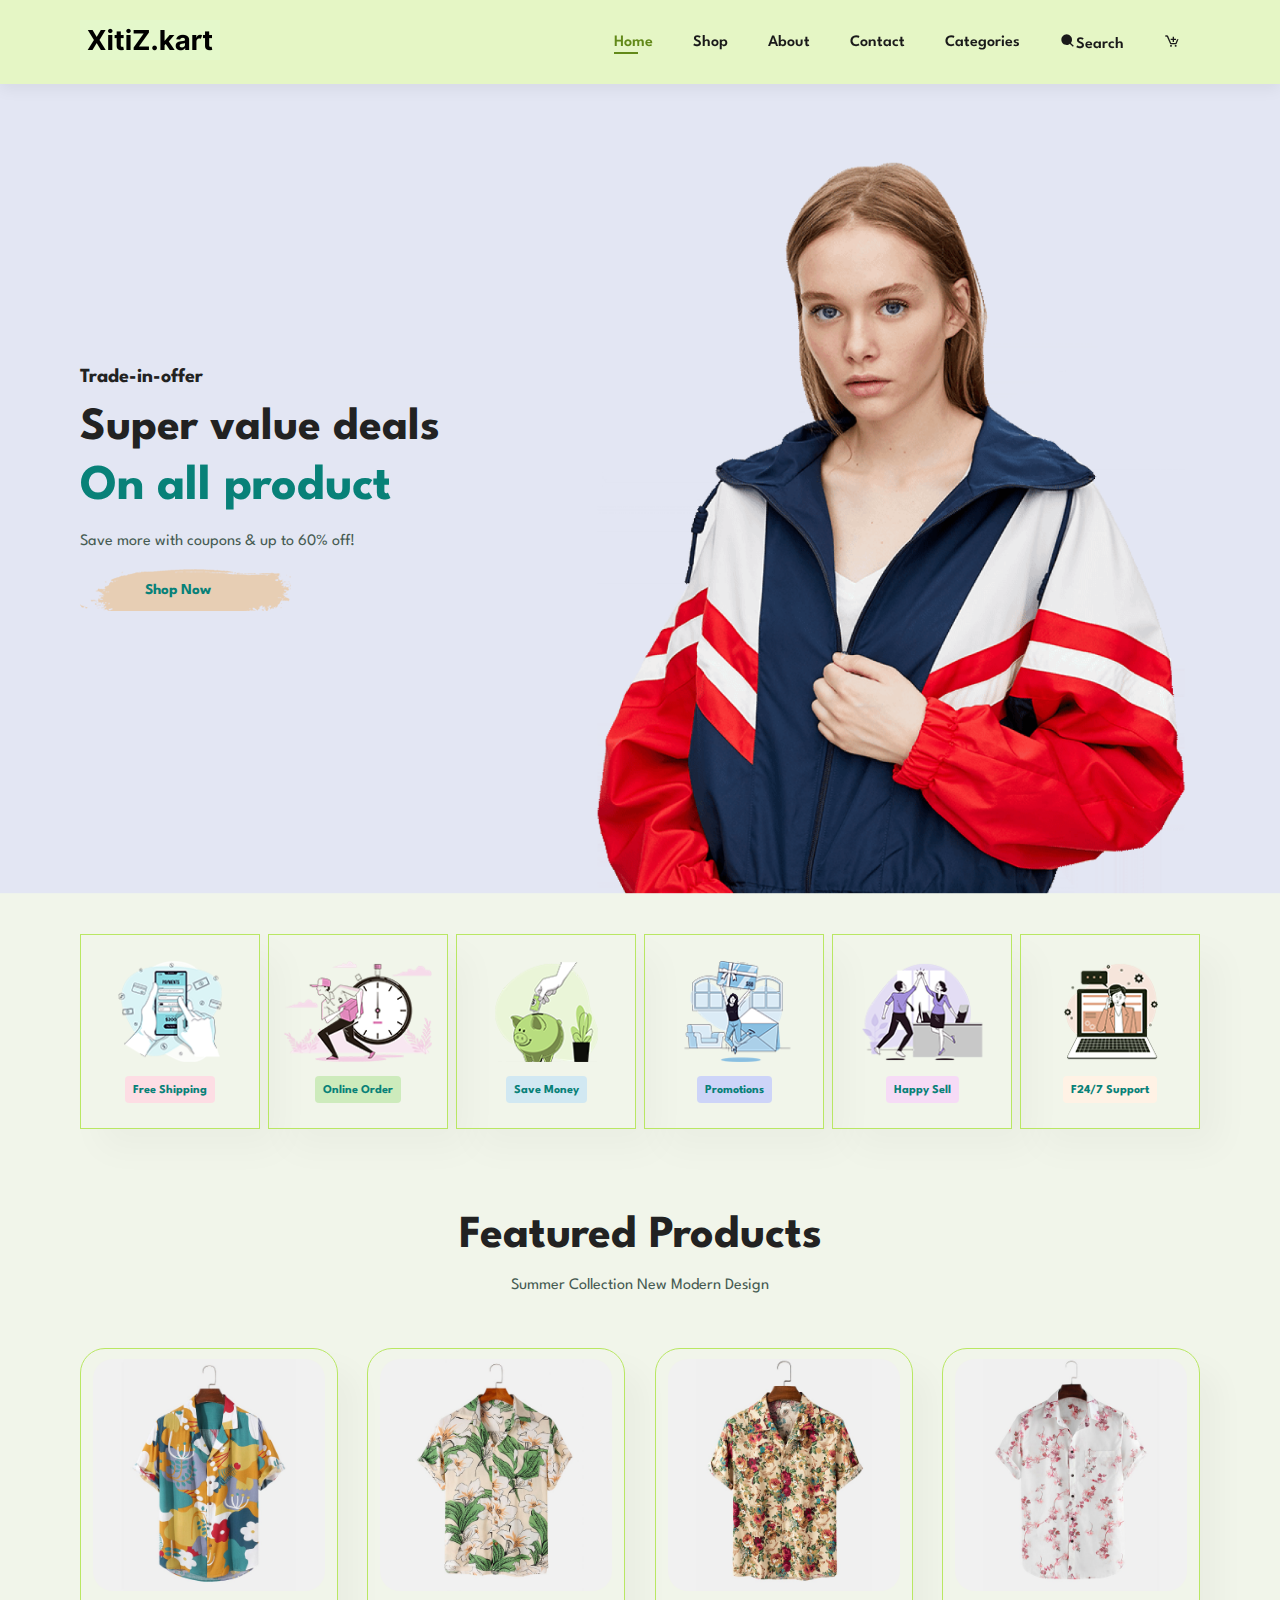
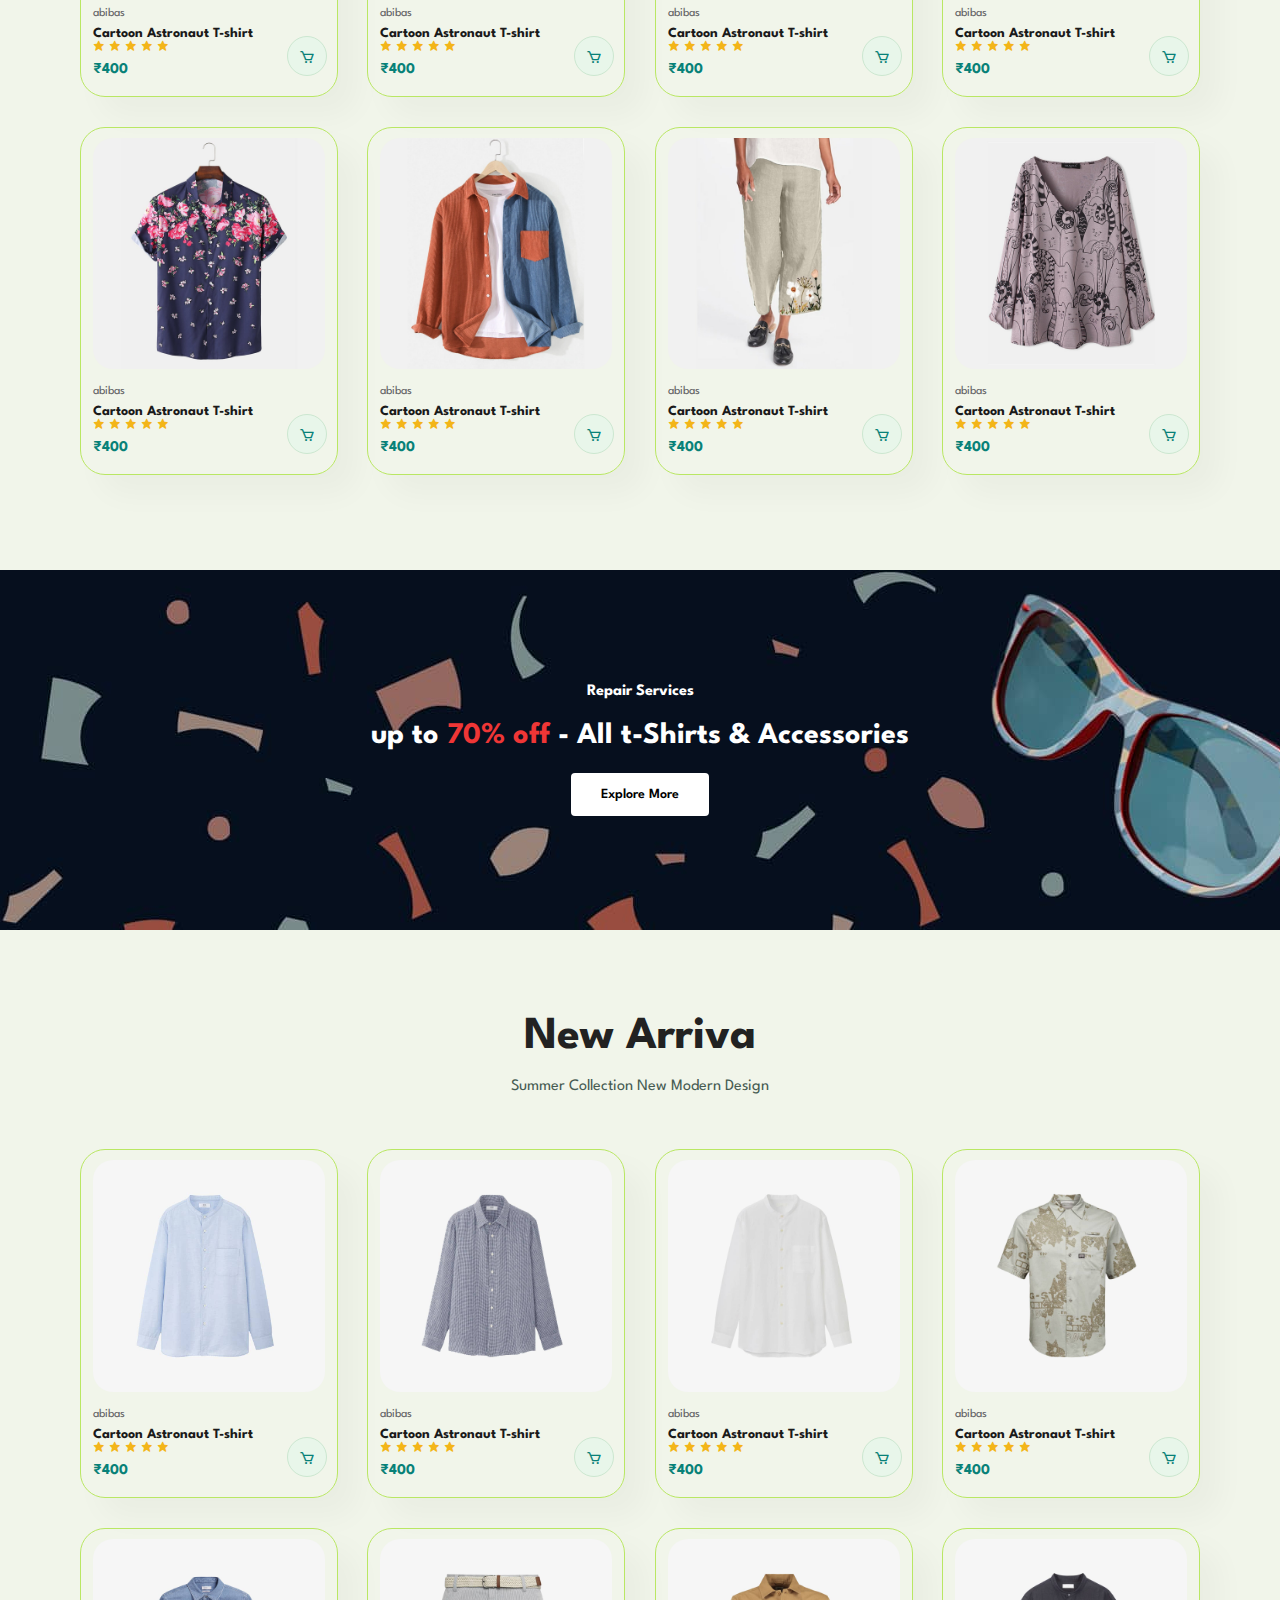
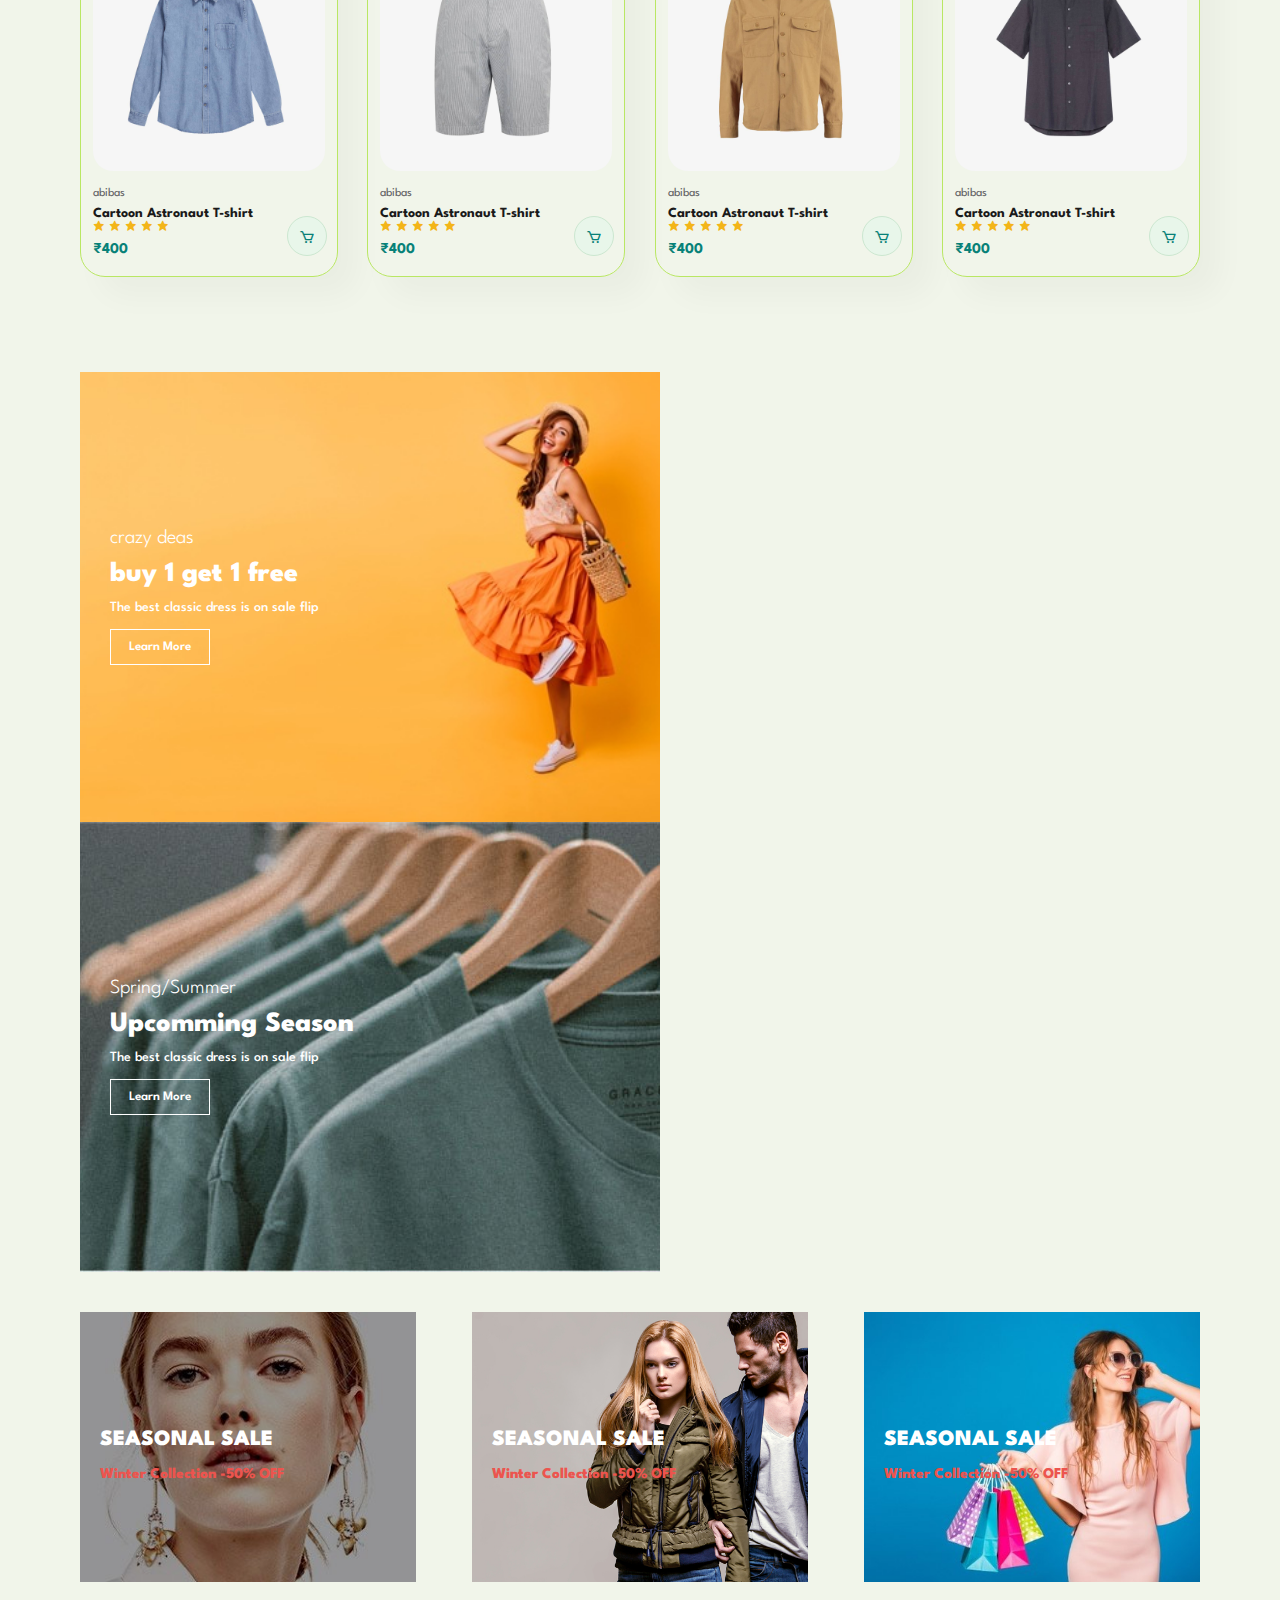
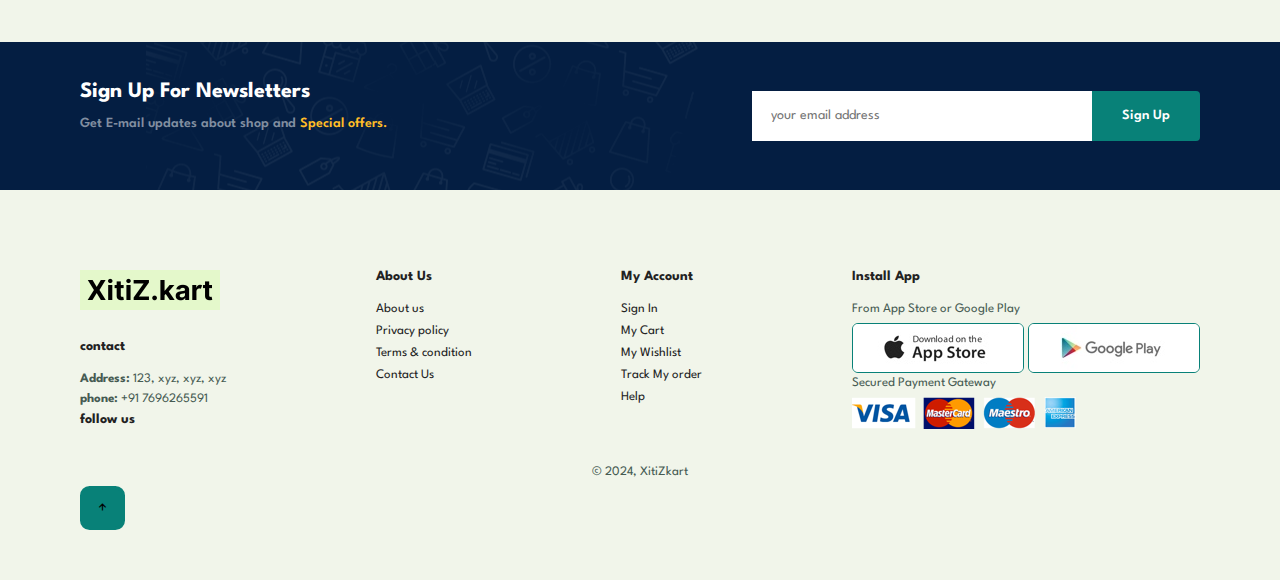
<file: index.html>
<!DOCTYPE html>
<html lang="en">

<head>
    <meta charset="UTF-8">
    <meta name="viewport" content="width=device-width, initial-scale=1.0">
    <link href='https://unpkg.com/boxicons@2.1.4/css/boxicons.min.css' rel='stylesheet'>
    <title>E-commerce Website</title>
    <link rel="stylesheet" href="style.css">

</head>

<body>
    <section id="header">
        <a href="#"><img src="XitiZkart.png" alt=""></a>
        <div>
            <ul id="navbar">
                <li><a class="active" href="index.html">Home</a></li>
                <li><a href="shop.html">Shop</a></li>
                <li><a href="about.html">About</a></li>
                <li><a href="contact.html">Contact</a></li>
                <li><a href="category.html">Categories</a></li>
                <li><a href="search.html" class="search-icon"><i class="bx bxs-search"></i>Search</a></li>
                <li id="lg-bag"><a href="cart.html"><i class='bx bx-cart-add'></i></a></li>
                <a href="#" id="close"><i class='bx bx-x'></i></a>
            </ul>
        </div>
        <div id="mobile">
            <a href="cart.html"><i class='bx bx-cart-add'></i></a>
            <i id="bar" class='bx bx-menu'></i>
        </div>
    </section>

    <section id="hero">
        <h4>Trade-in-offer</h4>
        <h2>Super value deals</h2>
        <h1>On all product</h1>
        <p>Save more with coupons & up to 60% off!</p>
        <button>Shop Now</button>
    </section>

    <section id="feature" class="section-p1">
        <div class="fe-box">
            <img src="f1.png" alt="">
            <h6>Free Shipping</h6>
        </div>
        <div class="fe-box">
            <img src="f2.png" alt="">
            <h6>Online Order</h6>
        </div>
        <div class="fe-box">
            <img src="f3.png" alt="">
            <h6>Save Money</h6>
        </div>
        <div class="fe-box">
            <img src="f4.png" alt="">
            <h6>Promotions</h6>
        </div>
        <div class="fe-box">
            <img src="f5.png" alt="">
            <h6>Happy Sell</h6>
        </div>
        <div class="fe-box">
            <img src="f6.png" alt="">
            <h6>F24/7 Support</h6>
        </div>
    </section>

    <section id="product1" class="section-p1">
        <h2>Featured Products</h2>
        <p>Summer Collection New Modern Design</p>
        <div class="pro-container">
            <div class="pro">
                <img src="f1.jpg" alt="">
                <div class="des">
                    <span>abibas</span>
                    <h5>Cartoon Astronaut T-shirt</h5>
                    <div class="star">
                        <i class='bx bxs-star'></i>
                        <i class='bx bxs-star'></i>
                        <i class='bx bxs-star'></i>
                        <i class='bx bxs-star'></i>
                        <i class='bx bxs-star'></i>
                    </div>
                    <h4>₹400</h4>
                </div>
                <a href="#"><i class='bx bx-cart cart'></i></a>
            </div>
            <div class="pro">
                <img src="f2.jpg" alt="">
                <div class="des">
                    <span>abibas</span>
                    <h5>Cartoon Astronaut T-shirt</h5>
                    <div class="star">
                        <i class='bx bxs-star'></i>
                        <i class='bx bxs-star'></i>
                        <i class='bx bxs-star'></i>
                        <i class='bx bxs-star'></i>
                        <i class='bx bxs-star'></i>
                    </div>
                    <h4>₹400</h4>
                </div>
                <a href="#"><i class='bx bx-cart cart'></i></a>
            </div>
            <div class="pro">
                <img src="f3.jpg" alt="">
                <div class="des">
                    <span>abibas</span>
                    <h5>Cartoon Astronaut T-shirt</h5>
                    <div class="star">
                        <i class='bx bxs-star'></i>
                        <i class='bx bxs-star'></i>
                        <i class='bx bxs-star'></i>
                        <i class='bx bxs-star'></i>
                        <i class='bx bxs-star'></i>
                    </div>
                    <h4>₹400</h4>
                </div>
                <a href="#"><i class='bx bx-cart cart'></i></a>
            </div>
            <div class="pro">
                <img src="f4.jpg" alt="">
                <div class="des">
                    <span>abibas</span>
                    <h5>Cartoon Astronaut T-shirt</h5>
                    <div class="star">
                        <i class='bx bxs-star'></i>
                        <i class='bx bxs-star'></i>
                        <i class='bx bxs-star'></i>
                        <i class='bx bxs-star'></i>
                        <i class='bx bxs-star'></i>
                    </div>
                    <h4>₹400</h4>
                </div>
                <a href="#"><i class='bx bx-cart cart'></i></a>
            </div>
            <div class="pro">
                <img src="f5.jpg" alt="">
                <div class="des">
                    <span>abibas</span>
                    <h5>Cartoon Astronaut T-shirt</h5>
                    <div class="star">
                        <i class='bx bxs-star'></i>
                        <i class='bx bxs-star'></i>
                        <i class='bx bxs-star'></i>
                        <i class='bx bxs-star'></i>
                        <i class='bx bxs-star'></i>
                    </div>
                    <h4>₹400</h4>
                </div>
                <a href="#"><i class='bx bx-cart cart'></i></a>
            </div>
            <div class="pro">
                <img src="f6.jpg" alt="">
                <div class="des">
                    <span>abibas</span>
                    <h5>Cartoon Astronaut T-shirt</h5>
                    <div class="star">
                        <i class='bx bxs-star'></i>
                        <i class='bx bxs-star'></i>
                        <i class='bx bxs-star'></i>
                        <i class='bx bxs-star'></i>
                        <i class='bx bxs-star'></i>
                    </div>
                    <h4>₹400</h4>
                </div>
                <a href="#"><i class='bx bx-cart cart'></i></a>
            </div>
            <div class="pro">
                <img src="f7.jpg" alt="">
                <div class="des">
                    <span>abibas</span>
                    <h5>Cartoon Astronaut T-shirt</h5>
                    <div class="star">
                        <i class='bx bxs-star'></i>
                        <i class='bx bxs-star'></i>
                        <i class='bx bxs-star'></i>
                        <i class='bx bxs-star'></i>
                        <i class='bx bxs-star'></i>
                    </div>
                    <h4>₹400</h4>
                </div>
                <a href="#"><i class='bx bx-cart cart'></i></a>
            </div>
            <div class="pro">
                <img src="f8.jpg" alt="">
                <div class="des">
                    <span>abibas</span>
                    <h5>Cartoon Astronaut T-shirt</h5>
                    <div class="star">
                        <i class='bx bxs-star'></i>
                        <i class='bx bxs-star'></i>
                        <i class='bx bxs-star'></i>
                        <i class='bx bxs-star'></i>
                        <i class='bx bxs-star'></i>
                    </div>
                    <h4>₹400</h4>
                </div>
                <a href="#"><i class='bx bx-cart cart'></i></a>
            </div>
        </div>
    </section>

    <section id="banner" class="section-m1">
        <h4>Repair Services</h4>
        <h2>up to <span>70% off</span> - All t-Shirts & Accessories</h2>
        <button class="normal">Explore More</button>
    </section>

    <section id="product1" class="section-p1">
        <h2>New Arriva</h2>
        <p>Summer Collection New Modern Design</p>
        <div class="pro-container">
            <div class="pro">
                <img src="n1.jpg" alt="">
                <div class="des">
                    <span>abibas</span>
                    <h5>Cartoon Astronaut T-shirt</h5>
                    <div class="star">
                        <i class='bx bxs-star'></i>
                        <i class='bx bxs-star'></i>
                        <i class='bx bxs-star'></i>
                        <i class='bx bxs-star'></i>
                        <i class='bx bxs-star'></i>
                    </div>
                    <h4>₹400</h4>
                </div>
                <a href="#"><i class='bx bx-cart cart'></i></a>
            </div>
            <div class="pro">
                <img src="n2.jpg" alt="">
                <div class="des">
                    <span>abibas</span>
                    <h5>Cartoon Astronaut T-shirt</h5>
                    <div class="star">
                        <i class='bx bxs-star'></i>
                        <i class='bx bxs-star'></i>
                        <i class='bx bxs-star'></i>
                        <i class='bx bxs-star'></i>
                        <i class='bx bxs-star'></i>
                    </div>
                    <h4>₹400</h4>
                </div>
                <a href="#"><i class='bx bx-cart cart'></i></a>
            </div>
            <div class="pro">
                <img src="n3.jpg" alt="">
                <div class="des">
                    <span>abibas</span>
                    <h5>Cartoon Astronaut T-shirt</h5>
                    <div class="star">
                        <i class='bx bxs-star'></i>
                        <i class='bx bxs-star'></i>
                        <i class='bx bxs-star'></i>
                        <i class='bx bxs-star'></i>
                        <i class='bx bxs-star'></i>
                    </div>
                    <h4>₹400</h4>
                </div>
                <a href="#"><i class='bx bx-cart cart'></i></a>
            </div>
            <div class="pro">
                <img src="n4.jpg" alt="">
                <div class="des">
                    <span>abibas</span>
                    <h5>Cartoon Astronaut T-shirt</h5>
                    <div class="star">
                        <i class='bx bxs-star'></i>
                        <i class='bx bxs-star'></i>
                        <i class='bx bxs-star'></i>
                        <i class='bx bxs-star'></i>
                        <i class='bx bxs-star'></i>
                    </div>
                    <h4>₹400</h4>
                </div>
                <a href="#"><i class='bx bx-cart cart'></i></a>
            </div>
            <div class="pro">
                <img src="n5.jpg" alt="">
                <div class="des">
                    <span>abibas</span>
                    <h5>Cartoon Astronaut T-shirt</h5>
                    <div class="star">
                        <i class='bx bxs-star'></i>
                        <i class='bx bxs-star'></i>
                        <i class='bx bxs-star'></i>
                        <i class='bx bxs-star'></i>
                        <i class='bx bxs-star'></i>
                    </div>
                    <h4>₹400</h4>
                </div>
                <a href="#"><i class='bx bx-cart cart'></i></a>
            </div>
            <div class="pro">
                <img src="n6.jpg" alt="">
                <div class="des">
                    <span>abibas</span>
                    <h5>Cartoon Astronaut T-shirt</h5>
                    <div class="star">
                        <i class='bx bxs-star'></i>
                        <i class='bx bxs-star'></i>
                        <i class='bx bxs-star'></i>
                        <i class='bx bxs-star'></i>
                        <i class='bx bxs-star'></i>
                    </div>
                    <h4>₹400</h4>
                </div>
                <a href="#"><i class='bx bx-cart cart'></i></a>
            </div>
            <div class="pro">
                <img src="n7.jpg" alt="">
                <div class="des">
                    <span>abibas</span>
                    <h5>Cartoon Astronaut T-shirt</h5>
                    <div class="star">
                        <i class='bx bxs-star'></i>
                        <i class='bx bxs-star'></i>
                        <i class='bx bxs-star'></i>
                        <i class='bx bxs-star'></i>
                        <i class='bx bxs-star'></i>
                    </div>
                    <h4>₹400</h4>
                </div>
                <a href="#"><i class='bx bx-cart cart'></i></a>
            </div>
            <div class="pro">
                <img src="n8.jpg" alt="">
                <div class="des">
                    <span>abibas</span>
                    <h5>Cartoon Astronaut T-shirt</h5>
                    <div class="star">
                        <i class='bx bxs-star'></i>
                        <i class='bx bxs-star'></i>
                        <i class='bx bxs-star'></i>
                        <i class='bx bxs-star'></i>
                        <i class='bx bxs-star'></i>
                    </div>
                    <h4>₹400</h4>
                </div>
                <a href="#"><i class='bx bx-cart cart'></i></a>
            </div>
        </div>
    </section>

    <section id="sm-banner" class="section-p1">
        <div class="banner-box">
            <h4>crazy deas</h4>
            <h2>buy 1 get 1 free</h2>
            <span>The best classic dress is on sale flip</span>
            <button class="white">Learn More</button>
        </div>
        <div class="banner-box box2">
            <h4>Spring/Summer</h4>
            <h2>Upcomming Season</h2>
            <span>The best classic dress is on sale flip</span>
            <button class="white">Learn More</button>
        </div>
    </section>

    <section id="banner3">
        <div class="banner-box">
            <h2>SEASONAL SALE</h2>
            <h3>Winter Collection -50% OFF</h3>
        </div>
        <div class="banner-box banner-box2">
            <h2>SEASONAL SALE</h2>
            <h3>Winter Collection -50% OFF</h3>
        </div>
        <div class="banner-box banner-box3">
            <h2>SEASONAL SALE</h2>
            <h3>Winter Collection -50% OFF</h3>
        </div>
    </section>

    <section id="newsletter" class="section-p1 section-m1">
        <div class="newstext">
            <h4>Sign Up For Newsletters</h4>
            <p>Get E-mail updates about shop and <span>Special offers.</span></p>
        </div>
        <div class="form">
            <input type="text" placeholder="your email address">
            <button class="normal">Sign Up</button>
        </div>
    </section>

    <footer class="section-p1">
        <div class="col">
            <img class="logo" src="XitiZkart.png">
            <h4>contact</h4>
            <p><strong>Address:</strong> 123, xyz, xyz, xyz</p>
            <p><strong>phone:</strong> +91 7696265591</p>
            <div class="follow">
                <h4>follow us</h4>
                <div class="icon">
                    <i class="fab fa-facebook-f"></i>
                    <i class="fab fa-twitter"></i>
                    <i class="fab fa-instagram"></i>
                    <i class="fab fa-pinterest-p"></i>
                    <i class="fab fa-youtube"></i>
                </div>
            </div>

        </div>


        <div class="col">
            <h4>About Us</h4>
            <a href="#">About us</a>
            <a href="#">Privacy policy</a>
            <a href="#">Terms & condition</a>
            <a href="#"> Contact Us</a>
        </div>

        <div class="col">
            <h4>My Account</h4>
            <a href="#">Sign In</a>
            <a href="#">My Cart</a>
            <a href="#">My Wishlist</a>
            <a href="#"> Track My order </a>
            <a href="#"> Help </a>
        </div>



        <div class="col install">
            <h4>Install App</h4>
            <p>From App Store or Google Play</p>

            <div class="row">
                <img src="app.jpg" alt="">
                <img src="play.jpg" alt="">
            </div>

            <p>Secured Payment Gateway</p>

            <img src="pay.png">

        </div>


        <div class="copyright">
            <p> &#169; 2024, XitiZkart </p>
        </div>
        <div class="footer-iconTop">
            <a href="#"><i class='bx bx-up-arrow-alt'></i></a>
        </div>

    </footer>
    <script src="script.js"></script>
</body>

</html>
</file>
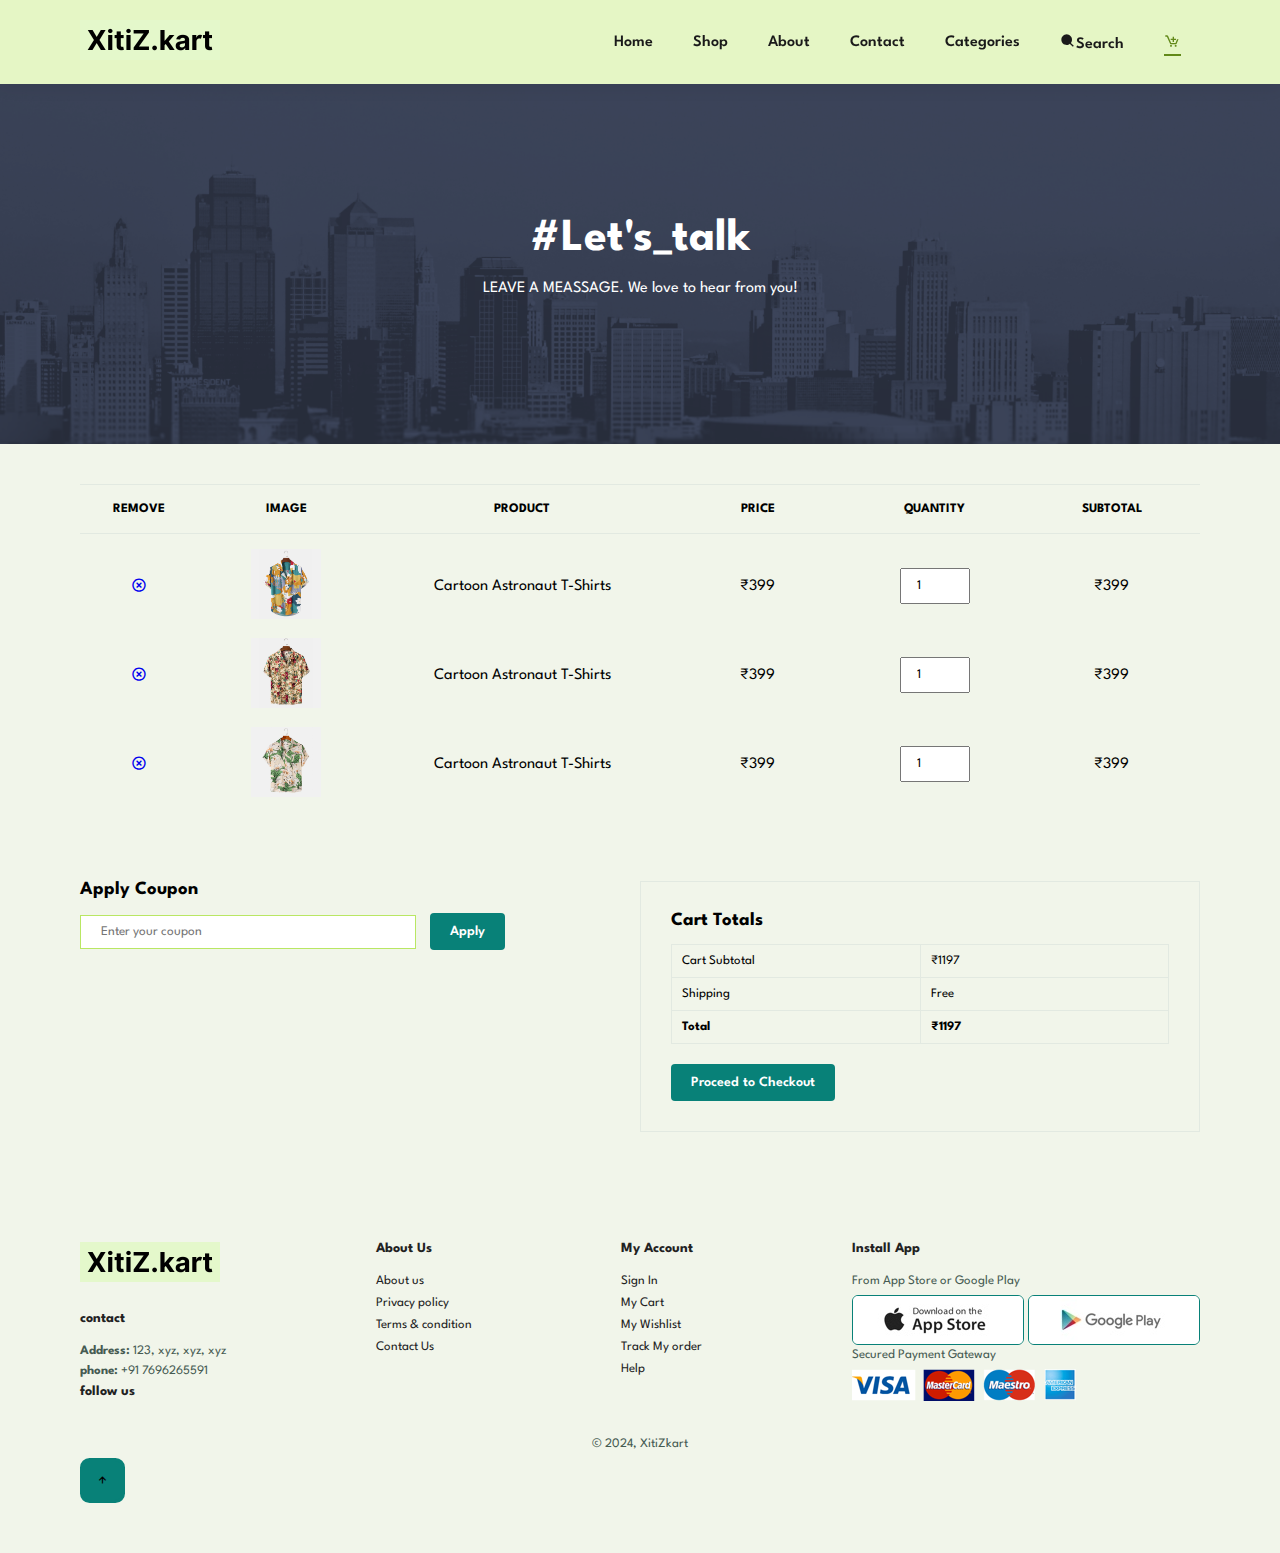
<file: cart.html>
<!DOCTYPE html>
<html lang="en">

<head>
    <meta charset="UTF-8">
    <meta name="viewport" content="width=device-width, initial-scale=1.0">
    <link href='https://unpkg.com/boxicons@2.1.4/css/boxicons.min.css' rel='stylesheet'>
    <title>E-commerce Website</title>
    <link rel="stylesheet" href="style.css">

</head>

<body>
    <section id="header">
        <a href="#"><img src="XitiZkart.png" alt=""></a>
        <div>
            <ul id="navbar">
                <li><a href="index.html">Home</a></li>
                <li><a href="shop.html">Shop</a></li>
                <li><a href="about.html">About</a></li>
                <li><a href="contact.html">Contact</a></li>
                <li><a href="category.html">Categories</a></li>
                <li><a href="search.html" class="search-icon"><i class="bx bxs-search"></i>Search</a></li>
                <li id="lg-bag"><a class="active" href="cart.html"><i class='bx bx-cart-add'></i></a></li>
                <a href="#" id="close"><i class='bx bx-x'></i></a>
            </ul>
        </div>
        <div id="mobile">
            <a href="cart.html"><i class='bx bx-cart-add'></i></a>
            <i id="bar" class='bx bx-menu'></i>
        </div>
    </section>

    <section id="page-header" class="about-header">
        <h2>#Let's_talk</h2>
        <p>LEAVE A MEASSAGE. We love to hear from you! </p>
    </section>

    <section id="cart" class="section-p1">
        <table width="100%">
            <thead>
            <tr>
                <td>Remove</td>
                <td>Image</td>
                <td>Product</td>
                <td>Price</td>
                <td>Quantity</td>
                <td>Subtotal</td>
            </tr>
            <tbody>
                <tr>
                    <td><a href="#"><i class='bx bx-x-circle'></i></a></td>
                    <td><img src="f1.jpg" alt=""></td>
                    <td>Cartoon Astronaut T-Shirts</td>
                    <td>₹399</td>
                    <td><input type="number" value="1"></td>
                    <td>₹399</td>
                </tr>
                <tr>
                    <td><a href="#"><i class='bx bx-x-circle'></i></a></td>
                    <td><img src="f3.jpg" alt=""></td>
                    <td>Cartoon Astronaut T-Shirts</td>
                    <td>₹399</td>
                    <td><input type="number" value="1"></td>
                    <td>₹399</td>
                </tr>
                <tr>
                    <td><a href="#"><i class='bx bx-x-circle'></i></a></td>
                    <td><img src="f2.jpg" alt=""></td>
                    <td>Cartoon Astronaut T-Shirts</td>
                    <td>₹399</td>
                    <td><input type="number" value="1"></td>
                    <td>₹399</td>
                </tr>
            </tbody>
        </thead>
        </table>
    </section>

    <section id="cart-add" class="section-p1">
        <div id="coupon">
            <h3>Apply Coupon</h3>
        <div>
            <input type="text" placeholder="Enter your coupon">
            <button class="normal">Apply</button>
        </div>    
        </div>
        <div id="subtotal">
            <h3>Cart Totals</h3>
            <table>
                <tr>
                    <td>Cart Subtotal</td>
                    <td>₹1197</td>
                </tr>
                <tr>
                    <td>Shipping</td>
                    <td>Free</td>
                </tr>
                <tr>
                    <td><strong>Total</strong></td>
                    <td><strong>₹1197</strong></td>
                </tr>
            </table>
            <a href="checkout.html"><button class="normal">Proceed to Checkout</button></a>
        </div>
    </section>
    
    <footer class="section-p1">
        <div class="col">
            <img class="logo" src="XitiZkart.png">
            <h4>contact</h4>
            <p><strong>Address:</strong> 123, xyz, xyz, xyz</p>
            <p><strong>phone:</strong> +91 7696265591</p>
            <div class="follow">
                <h4>follow us</h4>
                <div class="icon">
                    <i class="fab fa-facebook-f"></i>
                    <i class="fab fa-twitter"></i>
                    <i class="fab fa-instagram"></i>
                    <i class="fab fa-pinterest-p"></i>
                    <i class="fab fa-youtube"></i>
                </div>
            </div>

        </div>


        <div class="col">
            <h4>About Us</h4>
            <a href="#">About us</a>
            <a href="#">Privacy policy</a>
            <a href="#">Terms & condition</a>
            <a href="#"> Contact Us</a>
        </div>

        <div class="col">
            <h4>My Account</h4>
            <a href="#">Sign In</a>
            <a href="#">My Cart</a>
            <a href="#">My Wishlist</a>
            <a href="#"> Track My order </a>
            <a href="#"> Help </a>
        </div>



        <div class="col install">
            <h4>Install App</h4>
            <p>From App Store or Google Play</p>

            <div class="row">
                <img src="app.jpg" alt="">
                <img src="play.jpg" alt="">
            </div>

            <p>Secured Payment Gateway</p>

            <img src="pay.png">

        </div>


        <div class="copyright">
            <p> &#169; 2024, XitiZkart </p>
        </div>
        <div class="footer-iconTop">
            <a href="#"><i class='bx bx-up-arrow-alt'></i></a>
        </div>

    </footer>

    <script src="script.js"></script>
</body>

</html>
</file>
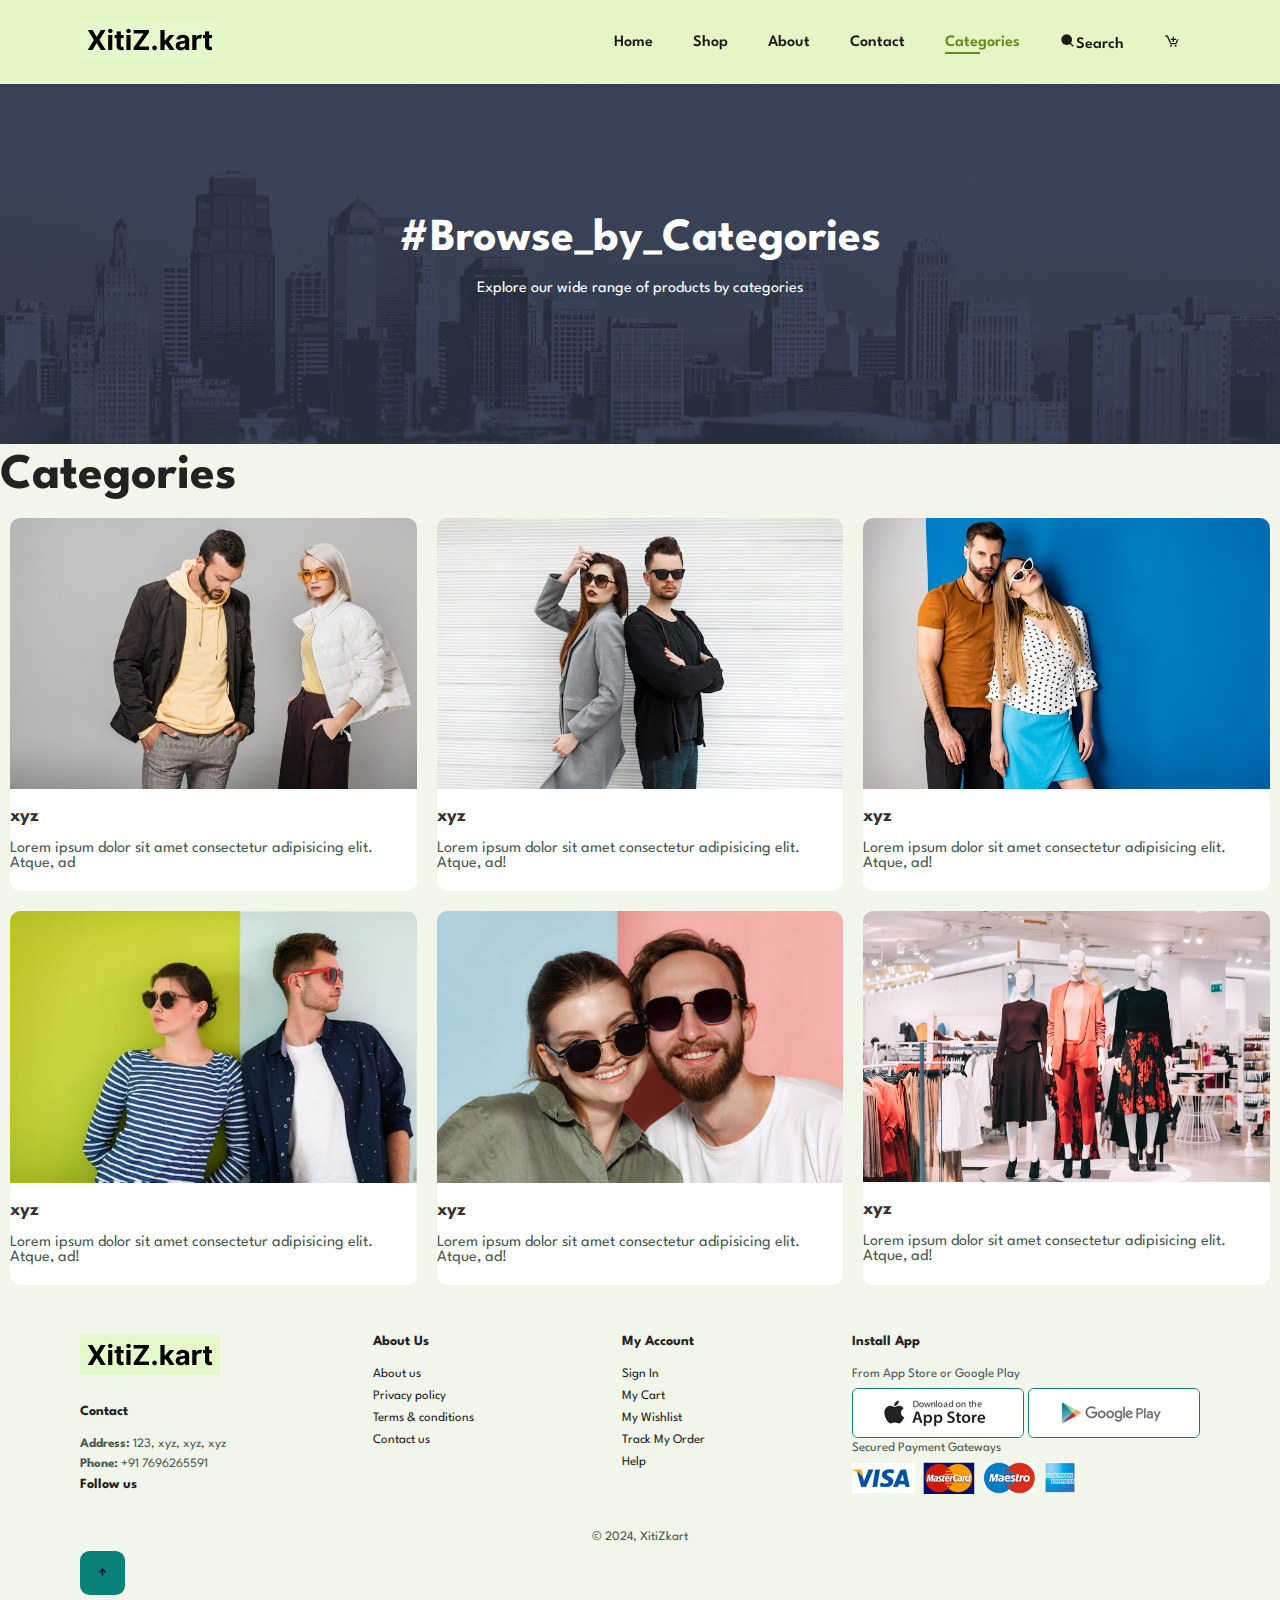
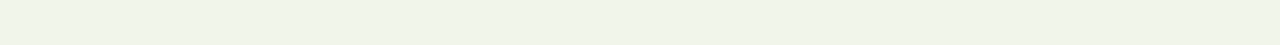
<file: category.html>
<!DOCTYPE html>
<html lang="en">
<head>
    <meta charset="UTF-8">
    <meta name="viewport" content="width=device-width, initial-scale=1.0">
    <link href='https://unpkg.com/boxicons@2.1.4/css/boxicons.min.css' rel='stylesheet'>
    <title>E-commerce Website</title>
    <link rel="stylesheet" href="style.css">
</head>
<body>
    <section id="header">
        <a href="#"><img src="XitiZkart.png" alt=""></a>
        <div>
            <ul id="navbar">
                <li><a  href="index.html">Home</a></li>
                <li><a href="shop.html">Shop</a></li>
                <li><a href="about.html">About</a></li>
                <li><a href="contact.html">Contact</a></li>
                <li><a class="active" href="category.html">Categories</a></li>
                <li><a href="search.html" class="search-icon"><i class="bx bxs-search"></i>Search</a></li>
                <li id="lg-bag"><a href="cart.html"><i class='bx bx-cart-add'></i></a></li>
                <a href="#" id="close"><i class='bx bx-x'></i></a>
            </ul>
        </div>
        <div id="mobile">
            <a href="cart.html"><i class='bx bx-cart-add'></i></a>
            <i id="bar" class='bx bx-menu'></i>
        </div>
    </section>

    <section id="page-header" class="about-header">
        <h2>#Browse_by_Categories</h2>
        <p>Explore our wide range of products by categories</p>
    </section>

    <section class="products" id="products">
        <div class="container">
            <div class="section_title text-center mb-5">
                <h1 class="text-capitalize">Categories</h1>
            </div>
            <div class="row mb-5">
                <div class="single_product shadow text-center p-1">
                    <div class="product_img">
                        <a href="shop.html"><img src="category1.jpg" class="img img-fluid rounded" alt=""></a>
                    </div>
                    <div class="new_product">
                      <span class="badge py-2 px-3 badge-pill badge-danger">New</span>
                  </div>
                    <div class="product-caption my-3">
                        <h4><a href="shop.html">xyz</a></h4>
                    </div>
                    <div class="mt-3">
                        <p> Lorem ipsum dolor sit amet consectetur adipisicing elit. Atque, ad </p>
                    </div>
                </div>
                <div class="single_product shadow text-center p-1 mt-small-5 mb-small-5">
                    <div class="product_img">
                        <a href="shop.html"><img src="category2.avif" class="img img-fluid rounded" alt=""></a>
                        <div class="new_product">
                            <span class="badge py-2 px-3 badge-pill badge-danger">New</span>
                        </div>
                    </div>
                    <div class="product-caption my-3">
                        <h4><a href="shop.html">xyz</a></h4>
                    </div>
                    <div class="mt-3">
                        <p> Lorem ipsum dolor sit amet consectetur adipisicing elit. Atque, ad! </p>
                    </div>
                </div>
                <div class="single_product shadow text-center p-1">
                    <div class="product_img">
                        <a href="shop.html"><img src="category3.jpg" class="img img-fluid rounded" alt=""></a>
                        <div class="new_product">
                            <span class="badge py-2 px-3 badge-pill badge-danger">New</span>
                        </div>
                    </div>
                    <div class="product-caption my-3">
                        <h4><a href="shop.html">xyz</a></h4>
                    </div>
                    <div class="mt-3">
                        <p> Lorem ipsum dolor sit amet consectetur adipisicing elit. Atque, ad! </p>
                    </div>
                </div>
                <div class="single_product shadow text-center p-1">
                    <div class="product_img">
                        <a href="shop.html"><img src="category4.jpg" class="img img-fluid rounded" alt=""></a>
                        <div class="new_product">
                            <span class="badge py-2 px-3 badge-pill badge-danger">New</span>
                        </div>
                    </div>
                    <div class="product-caption my-3">
                        <h4><a href="shop.html">xyz</a></h4>
                    </div>
                    <div class="mt-3">
                        <p> Lorem ipsum dolor sit amet consectetur adipisicing elit. Atque, ad! </p>
                    </div>
                </div>
                <div class="single_product shadow text-center p-1">
                    <div class="product_img">
                        <a href="shop.html"><img src="category5.jpg" class="img img-fluid rounded" alt=""></a>
                        <div class="new_product">
                            <span class="badge py-2 px-3 badge-pill badge-danger">New</span>
                        </div>
                    </div>
                    <div class="product-caption my-3">
                        <h4><a href="shshop">xyz</a></h4>
                    </div>
                    <div class="mt-3">
                        <p> Lorem ipsum dolor sit amet consectetur adipisicing elit. Atque, ad! </p>
                    </div>
                </div>
                <div class="single_product shadow text-center p-1">
                    <div class="product_img">
                        <a href="shop.html"><img src="category6.jpg" class="img img-fluid rounded" alt=""></a>
                    </div>
                    <div class="new_product">
                      <span class="badge py-2 px-3 badge-pill badge-danger">New</span>
                  </div>
                    <div class="product-caption my-3">
                        <h4><a href="shop.html">xyz</a></h4>
                    </div>
                    <div class="mt-3">
                        <p> Lorem ipsum dolor sit amet consectetur adipisicing elit. Atque, ad! </p>
                    </div>
                </div>
            </div>
        </div>
    </section>

    <footer class="section-p1">
        <div class="col">
            <img class="logo" src="XitiZkart.png" alt="XitiZkart">
            <h4>Contact</h4>
            <p><strong>Address:</strong> 123, xyz, xyz, xyz</p>
            <p><strong>Phone:</strong> +91 7696265591</p>
            <div class="follow">
                <h4>Follow us</h4>
                <div class="icon">
                    <i class="fab fa-facebook-f"></i>
                    <i class="fab fa-twitter"></i>
                    <i class="fab fa-instagram"></i>
                    <i class="fab fa-pinterest-p"></i>
                    <i class="fab fa-youtube"></i>
                </div>
            </div>
        </div>

        <div class="col">
            <h4>About Us</h4>
            <a href="about.html">About us</a>
            <a href="#">Privacy policy</a>
            <a href="#">Terms & conditions</a>
            <a href="contact.html">Contact us</a>
        </div>

        <div class="col">
            <h4>My Account</h4>
            <a href="#">Sign In</a>
            <a href="cart.html">My Cart</a>
            <a href="#">My Wishlist</a>
            <a href="#">Track My Order</a>
            <a href="#">Help</a>
        </div>

        <div class="col install">
            <h4>Install App</h4>
            <p>From App Store or Google Play</p>
            <div class="row">
                <img src="app.jpg" alt="">
                <img src="play.jpg" alt="">
            </div>
            <p>Secured Payment Gateways</p>
            <img src="pay.png" alt="Payment Methods">
        </div>

        <div class="copyright">
            <p>&#169; 2024, XitiZkart</p>
        </div>
        <div class="footer-iconTop">
            <a href="#"><i class='bx bx-up-arrow-alt'></i></a>
        </div>
    </footer>

    <script src="script.js"></script>
</body>
</html>
</file>
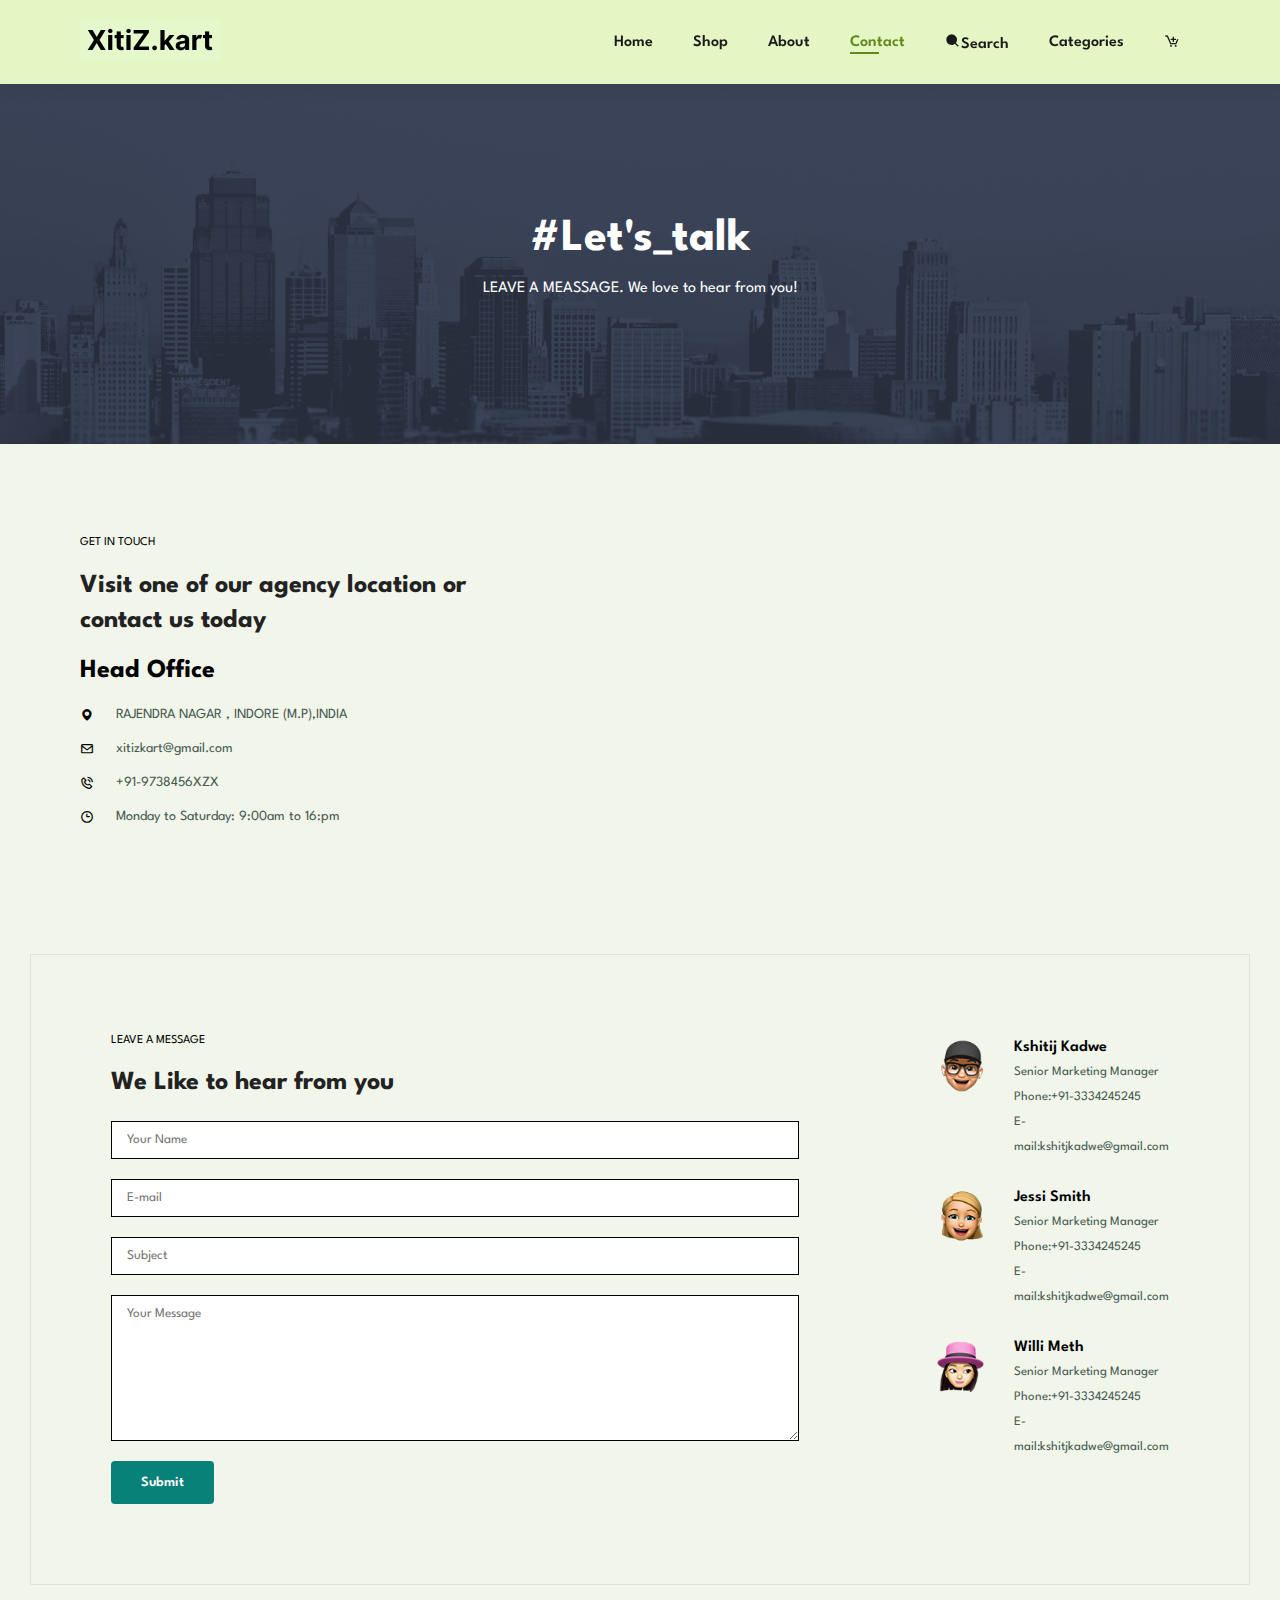
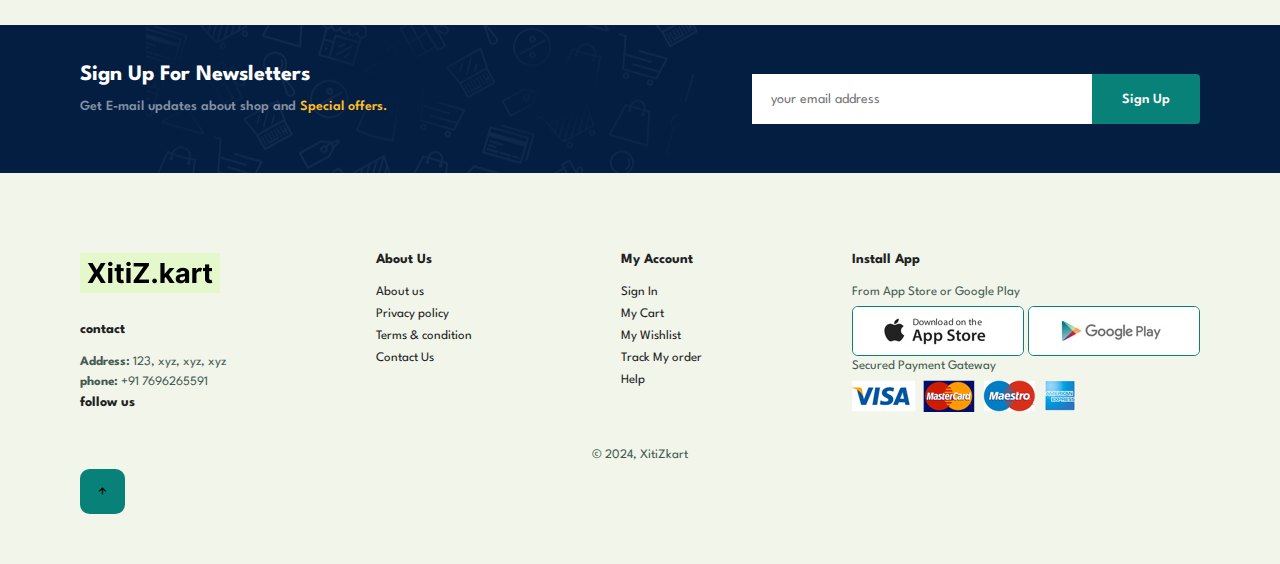
<file: contact.html>
<!DOCTYPE html>
<html lang="en">

<head>
    <meta charset="UTF-8">
    <meta name="viewport" content="width=device-width, initial-scale=1.0">
    <link href='https://unpkg.com/boxicons@2.1.4/css/boxicons.min.css' rel='stylesheet'>
    <title>E-commerce Website</title>
    <link rel="stylesheet" href="style.css">

</head>

<body>
    <section id="header">
        <a href="#"><img src="XitiZkart.png" alt=""></a>
        <div>
            <ul id="navbar">
                <li><a href="index.html">Home</a></li>
                <li><a href="shop.html">Shop</a></li>
                <li><a href="about.html">About</a></li>
                <li><a class="active" href="contact.html">Contact</a></li>
                <li><a href="search.html" class="search-icon"><i class="bx bxs-search"></i>Search</a></li>
                <li><a href="category.html">Categories</a></li>

                <li id="lg-bag"><a href="cart.html"><i class='bx bx-cart-add'></i></a></li>
                <a href="#" id="close"><i class='bx bx-x'></i></a>
            </ul>
        </div>
        <div id="mobile">
            <a href="cart.html"><i class='bx bx-cart-add'></i></a>
            <i id="bar" class='bx bx-menu'></i>
        </div>
    </section>

    <section id="page-header" class="about-header">
        <h2>#Let's_talk</h2>
        <p>LEAVE A MEASSAGE. We love to hear from you! </p>
    </section>

    <section id="contact-details" class="section-p1">
        <div class="details">
            <span>GET IN TOUCH</span>
            <h2>Visit one of our agency location or contact us today</h2>
            <h3>Head Office</h3>
            <div>
                <li>
                    <i class='bx bxs-map'></i>
                    <p>RAJENDRA NAGAR , INDORE (M.P),INDIA</p>
                </li>
                <li>
                    <i class='bx bx-envelope'></i>
                    <p>xitizkart@gmail.com</p>
                </li>
                <li>
                    <i class='bx bx-phone-call'></i>
                    <p>+91-9738456XZX</p>
                </li>
                <li>
                    <i class='bx bx-time'></i>
                    <p>Monday to Saturday: 9:00am to 16:pm</p>
                </li>
            </div>
        </div>
        <div class="map">
            <iframe
                src="https://www.google.com/maps/embed?pb=!1m18!1m12!1m3!1d7363.072117563312!2d75.82870530000001!3d22.671080099999998!2m3!1f0!2f0!3f0!3m2!1i1024!2i768!4f13.1!3m3!1m2!1s0x3962fc16b5a96977%3A0x16c039b7bf3efbef!2sRajendra%20Nagar%2C%20Indore%2C%20Madhya%20Pradesh%20452012!5e0!3m2!1sen!2sin!4v1716394490335!5m2!1sen!2sin"
                width="600" height="450" style="border:0;" allowfullscreen="" loading="lazy"
                referrerpolicy="no-referrer-when-downgrade"></iframe>
        </div>
    </section>

    <section id="form-details">
        <form action="">
            <span>LEAVE A MESSAGE</span>
            <h2>We Like to hear from you</h2>
            <input type="text" placeholder="Your Name">
            <input type="text" placeholder="E-mail">
            <input type="text" placeholder="Subject">
            <textarea name="" id="" cols="30" rows="10" placeholder="Your Message"></textarea>
            <button class="normal">Submit</button>
        </form>
        <div class="people">
           <div>
            <img src="avatar-1.png" alt="">
            <p><span>Kshitij Kadwe</span> Senior Marketing Manager <br> Phone:+91-3334245245 <br>E-mail:kshitjkadwe@gmail.com </p>
           </div> 
           <div>
            <img src="avatar-2.png" alt="">
            <p><span>Jessi Smith</span> Senior Marketing Manager <br> Phone:+91-3334245245 <br>E-mail:kshitjkadwe@gmail.com </p>
           </div>
           <div>
            <img src="avatar-3.png" alt="">
            <p><span>Willi Meth</span> Senior Marketing Manager <br> Phone:+91-3334245245 <br>E-mail:kshitjkadwe@gmail.com </p>
           </div>
        </div>
    </section>
    <section id="newsletter" class="section-p1 section-m1">
        <div class="newstext">
            <h4>Sign Up For Newsletters</h4>
            <p>Get E-mail updates about shop and <span>Special offers.</span></p>
        </div>
        <div class="form">
            <input type="text" placeholder="your email address">
            <button class="normal">Sign Up</button>
        </div>
    </section>
    <footer class="section-p1">
        <div class="col">
            <img class="logo" src="XitiZkart.png">
            <h4>contact</h4>
            <p><strong>Address:</strong> 123, xyz, xyz, xyz</p>
            <p><strong>phone:</strong> +91 7696265591</p>
            <div class="follow">
                <h4>follow us</h4>
                <div class="icon">
                    <i class="fab fa-facebook-f"></i>
                    <i class="fab fa-twitter"></i>
                    <i class="fab fa-instagram"></i>
                    <i class="fab fa-pinterest-p"></i>
                    <i class="fab fa-youtube"></i>
                </div>
            </div>

        </div>


        <div class="col">
            <h4>About Us</h4>
            <a href="#">About us</a>
            <a href="#">Privacy policy</a>
            <a href="#">Terms & condition</a>
            <a href="#"> Contact Us</a>
        </div>

        <div class="col">
            <h4>My Account</h4>
            <a href="#">Sign In</a>
            <a href="#">My Cart</a>
            <a href="#">My Wishlist</a>
            <a href="#"> Track My order </a>
            <a href="#"> Help </a>
        </div>



        <div class="col install">
            <h4>Install App</h4>
            <p>From App Store or Google Play</p>

            <div class="row">
                <img src="app.jpg" alt="">
                <img src="play.jpg" alt="">
            </div>

            <p>Secured Payment Gateway</p>

            <img src="pay.png">

        </div>


        <div class="copyright">
            <p> &#169; 2024, XitiZkart </p>
        </div>
        <div class="footer-iconTop">
            <a href="#"><i class='bx bx-up-arrow-alt'></i></a>
        </div>

    </footer>

    <script src="script.js"></script>
</body>

</html>
</file>
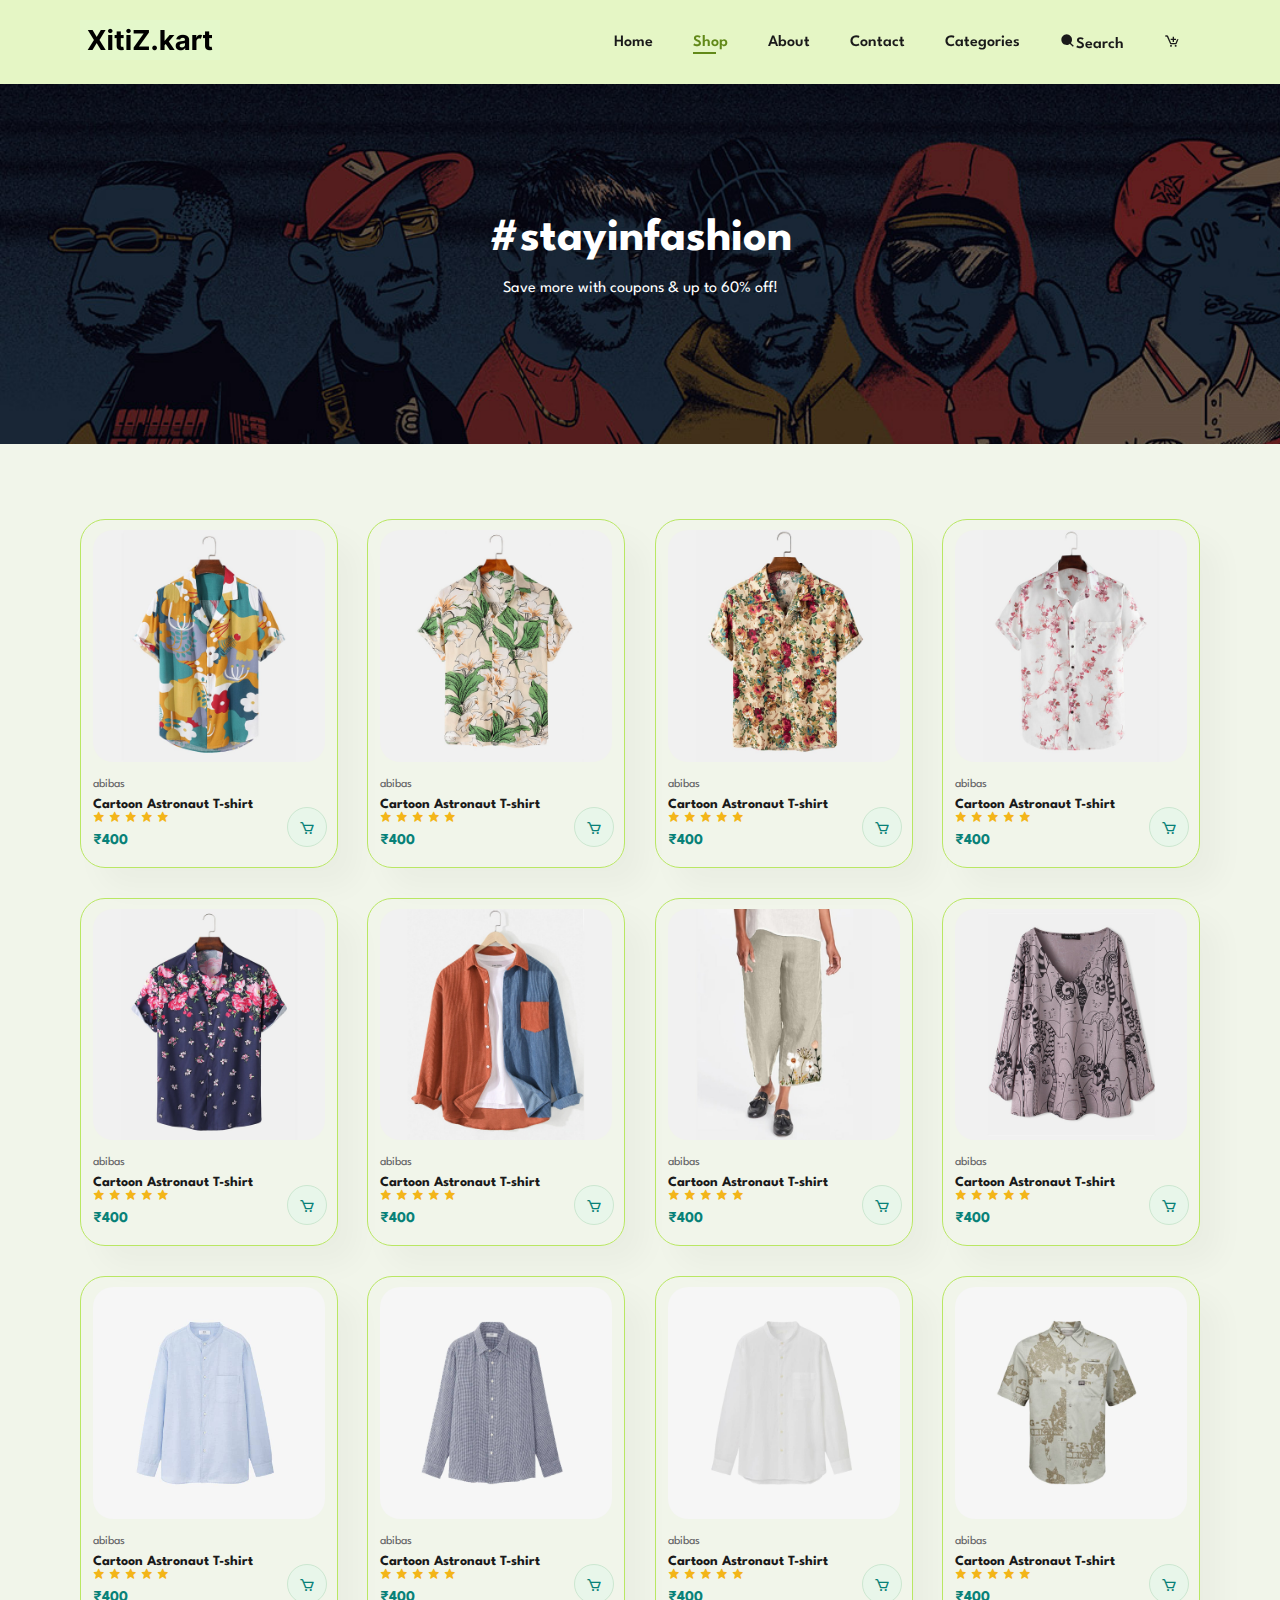
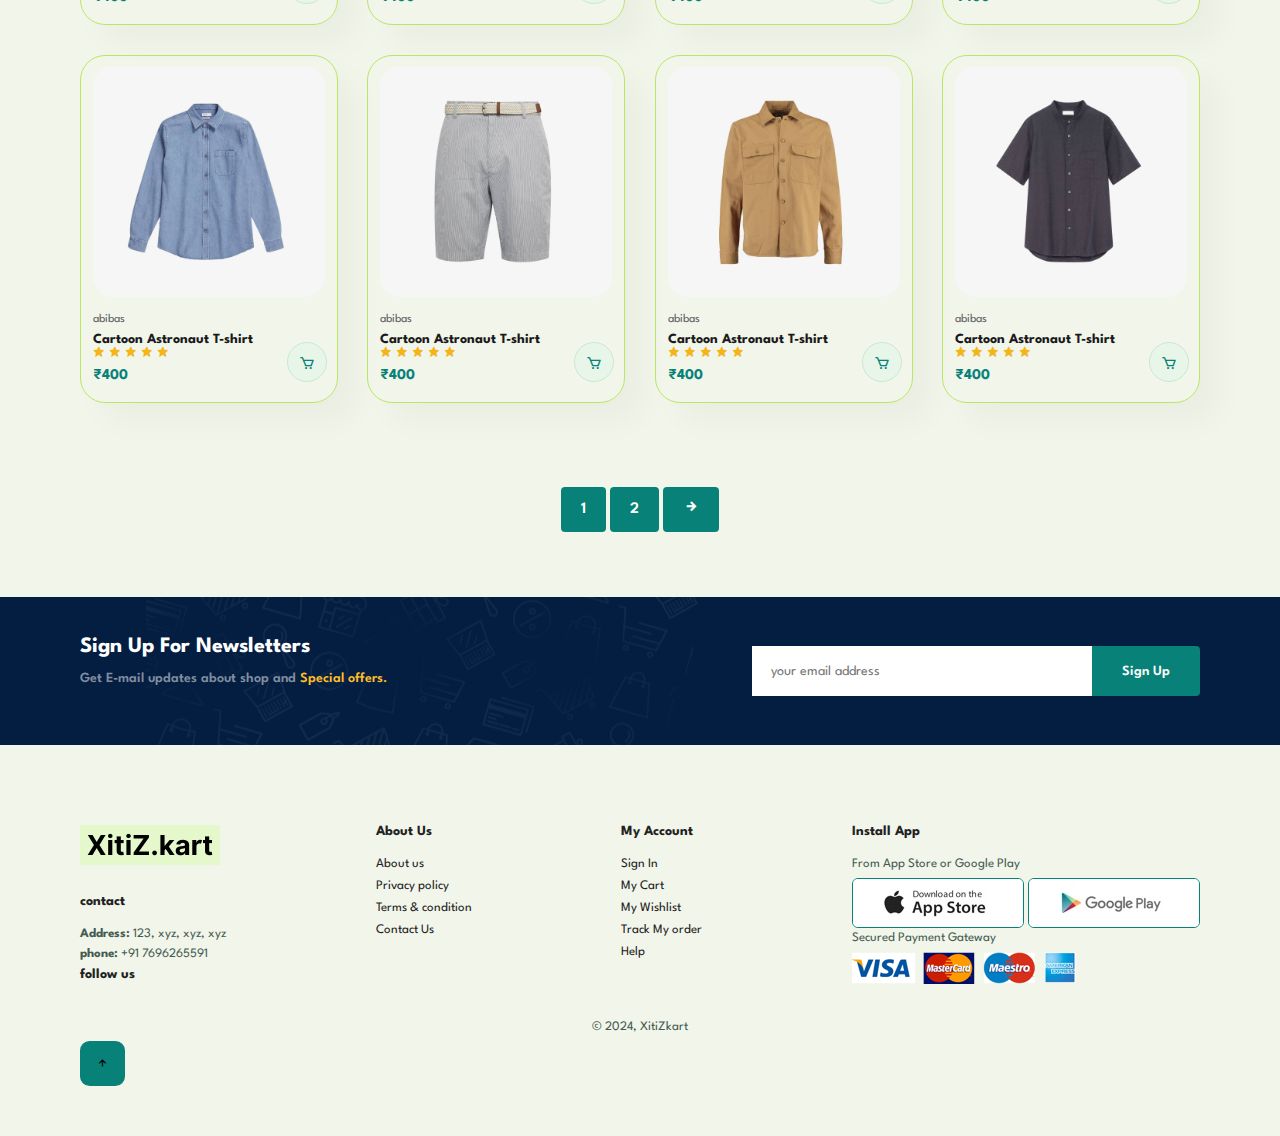
<file: shop.html>
<!DOCTYPE html>
<html lang="en">

<head>
    <meta charset="UTF-8">
    <meta name="viewport" content="width=device-width, initial-scale=1.0">
    <link href='https://unpkg.com/boxicons@2.1.4/css/boxicons.min.css' rel='stylesheet'>
    <title>E-commerce Website</title>
    <link rel="stylesheet" href="style.css">

</head>

<body>
    <section id="header">
        <a href="#"><img src="XitiZkart.png" alt=""></a>
        <div>
            <ul id="navbar">
                <li><a  href="index.html">Home</a></li>
                <li><a class="active" href="shop.html">Shop</a></li>
                <li><a href="about.html">About</a></li>
                <li><a href="contact.html">Contact</a></li>
                <li><a href="category.html">Categories</a></li>
                <li><a href="search.html" class="search-icon"><i class="bx bxs-search"></i>Search</a></li>
                <li id="lg-bag"><a href="cart.html"><i class='bx bx-cart-add'></i></a></li>
                <a href="#" id="close"><i class='bx bx-x'></i></a>
            </ul>
        </div>
        <div id="mobile">
            <a href="cart.html"><i class='bx bx-cart-add'></i></a>
            <i id="bar" class='bx bx-menu'></i>
        </div>
    </section>

    <section id="page-header">
        <h2>#stayinfashion</h2>
        <p>Save more with coupons & up to 60% off!</p>
    </section>

    <section id="product1" class="section-p1">
        <div class="pro-container" onclick="window.location.href='sproduct.html';">
            <div class="pro">
                <img src="f1.jpg" alt="">
                <div class="des">
                    <span>abibas</span>
                    <h5>Cartoon Astronaut T-shirt</h5>
                    <div class="star">
                        <i class='bx bxs-star'></i>
                        <i class='bx bxs-star'></i>
                        <i class='bx bxs-star'></i>
                        <i class='bx bxs-star'></i>
                        <i class='bx bxs-star'></i>
                    </div>
                    <h4>₹400</h4>
                </div>
                <a href="#"><i class='bx bx-cart cart'></i></a>
            </div>
            <div class="pro">
                <img src="f2.jpg" alt="">
                <div class="des">
                    <span>abibas</span>
                    <h5>Cartoon Astronaut T-shirt</h5>
                    <div class="star">
                        <i class='bx bxs-star'></i>
                        <i class='bx bxs-star'></i>
                        <i class='bx bxs-star'></i>
                        <i class='bx bxs-star'></i>
                        <i class='bx bxs-star'></i>
                    </div>
                    <h4>₹400</h4>
                </div>
                <a href="#"><i class='bx bx-cart cart'></i></a>
            </div>
            <div class="pro">
                <img src="f3.jpg" alt="">
                <div class="des">
                    <span>abibas</span>
                    <h5>Cartoon Astronaut T-shirt</h5>
                    <div class="star">
                        <i class='bx bxs-star'></i>
                        <i class='bx bxs-star'></i>
                        <i class='bx bxs-star'></i>
                        <i class='bx bxs-star'></i>
                        <i class='bx bxs-star'></i>
                    </div>
                    <h4>₹400</h4>
                </div>
                <a href="#"><i class='bx bx-cart cart'></i></a>
            </div>
            <div class="pro">
                <img src="f4.jpg" alt="">
                <div class="des">
                    <span>abibas</span>
                    <h5>Cartoon Astronaut T-shirt</h5>
                    <div class="star">
                        <i class='bx bxs-star'></i>
                        <i class='bx bxs-star'></i>
                        <i class='bx bxs-star'></i>
                        <i class='bx bxs-star'></i>
                        <i class='bx bxs-star'></i>
                    </div>
                    <h4>₹400</h4>
                </div>
                <a href="#"><i class='bx bx-cart cart'></i></a>
            </div>
            <div class="pro">
                <img src="f5.jpg" alt="">
                <div class="des">
                    <span>abibas</span>
                    <h5>Cartoon Astronaut T-shirt</h5>
                    <div class="star">
                        <i class='bx bxs-star'></i>
                        <i class='bx bxs-star'></i>
                        <i class='bx bxs-star'></i>
                        <i class='bx bxs-star'></i>
                        <i class='bx bxs-star'></i>
                    </div>
                    <h4>₹400</h4>
                </div>
                <a href="#"><i class='bx bx-cart cart'></i></a>
            </div>
            <div class="pro">
                <img src="f6.jpg" alt="">
                <div class="des">
                    <span>abibas</span>
                    <h5>Cartoon Astronaut T-shirt</h5>
                    <div class="star">
                        <i class='bx bxs-star'></i>
                        <i class='bx bxs-star'></i>
                        <i class='bx bxs-star'></i>
                        <i class='bx bxs-star'></i>
                        <i class='bx bxs-star'></i>
                    </div>
                    <h4>₹400</h4>
                </div>
                <a href="#"><i class='bx bx-cart cart'></i></a>
            </div>
            <div class="pro">
                <img src="f7.jpg" alt="">
                <div class="des">
                    <span>abibas</span>
                    <h5>Cartoon Astronaut T-shirt</h5>
                    <div class="star">
                        <i class='bx bxs-star'></i>
                        <i class='bx bxs-star'></i>
                        <i class='bx bxs-star'></i>
                        <i class='bx bxs-star'></i>
                        <i class='bx bxs-star'></i>
                    </div>
                    <h4>₹400</h4>
                </div>
                <a href="#"><i class='bx bx-cart cart'></i></a>
            </div>
            <div class="pro">
                <img src="f8.jpg" alt="">
                <div class="des">
                    <span>abibas</span>
                    <h5>Cartoon Astronaut T-shirt</h5>
                    <div class="star">
                        <i class='bx bxs-star'></i>
                        <i class='bx bxs-star'></i>
                        <i class='bx bxs-star'></i>
                        <i class='bx bxs-star'></i>
                        <i class='bx bxs-star'></i>
                    </div>
                    <h4>₹400</h4>
                </div>
                <a href="#"><i class='bx bx-cart cart'></i></a>
            </div>
            <div class="pro">
                <img src="n1.jpg" alt="">
                <div class="des">
                    <span>abibas</span>
                    <h5>Cartoon Astronaut T-shirt</h5>
                    <div class="star">
                        <i class='bx bxs-star'></i>
                        <i class='bx bxs-star'></i>
                        <i class='bx bxs-star'></i>
                        <i class='bx bxs-star'></i>
                        <i class='bx bxs-star'></i>
                    </div>
                    <h4>₹400</h4>
                </div>
                <a href="#"><i class='bx bx-cart cart'></i></a>
            </div>
            <div class="pro">
                <img src="n2.jpg" alt="">
                <div class="des">
                    <span>abibas</span>
                    <h5>Cartoon Astronaut T-shirt</h5>
                    <div class="star">
                        <i class='bx bxs-star'></i>
                        <i class='bx bxs-star'></i>
                        <i class='bx bxs-star'></i>
                        <i class='bx bxs-star'></i>
                        <i class='bx bxs-star'></i>
                    </div>
                    <h4>₹400</h4>
                </div>
                <a href="#"><i class='bx bx-cart cart'></i></a>
            </div>
            <div class="pro">
                <img src="n3.jpg" alt="">
                <div class="des">
                    <span>abibas</span>
                    <h5>Cartoon Astronaut T-shirt</h5>
                    <div class="star">
                        <i class='bx bxs-star'></i>
                        <i class='bx bxs-star'></i>
                        <i class='bx bxs-star'></i>
                        <i class='bx bxs-star'></i>
                        <i class='bx bxs-star'></i>
                    </div>
                    <h4>₹400</h4>
                </div>
                <a href="#"><i class='bx bx-cart cart'></i></a>
            </div>
            <div class="pro">
                <img src="n4.jpg" alt="">
                <div class="des">
                    <span>abibas</span>
                    <h5>Cartoon Astronaut T-shirt</h5>
                    <div class="star">
                        <i class='bx bxs-star'></i>
                        <i class='bx bxs-star'></i>
                        <i class='bx bxs-star'></i>
                        <i class='bx bxs-star'></i>
                        <i class='bx bxs-star'></i>
                    </div>
                    <h4>₹400</h4>
                </div>
                <a href="#"><i class='bx bx-cart cart'></i></a>
            </div>
            <div class="pro">
                <img src="n5.jpg" alt="">
                <div class="des">
                    <span>abibas</span>
                    <h5>Cartoon Astronaut T-shirt</h5>
                    <div class="star">
                        <i class='bx bxs-star'></i>
                        <i class='bx bxs-star'></i>
                        <i class='bx bxs-star'></i>
                        <i class='bx bxs-star'></i>
                        <i class='bx bxs-star'></i>
                    </div>
                    <h4>₹400</h4>
                </div>
                <a href="#"><i class='bx bx-cart cart'></i></a>
            </div>
            <div class="pro">
                <img src="n6.jpg" alt="">
                <div class="des">
                    <span>abibas</span>
                    <h5>Cartoon Astronaut T-shirt</h5>
                    <div class="star">
                        <i class='bx bxs-star'></i>
                        <i class='bx bxs-star'></i>
                        <i class='bx bxs-star'></i>
                        <i class='bx bxs-star'></i>
                        <i class='bx bxs-star'></i>
                    </div>
                    <h4>₹400</h4>
                </div>
                <a href="#"><i class='bx bx-cart cart'></i></a>
            </div>
            <div class="pro">
                <img src="n7.jpg" alt="">
                <div class="des">
                    <span>abibas</span>
                    <h5>Cartoon Astronaut T-shirt</h5>
                    <div class="star">
                        <i class='bx bxs-star'></i>
                        <i class='bx bxs-star'></i>
                        <i class='bx bxs-star'></i>
                        <i class='bx bxs-star'></i>
                        <i class='bx bxs-star'></i>
                    </div>
                    <h4>₹400</h4>
                </div>
                <a href="#"><i class='bx bx-cart cart'></i></a>
            </div>
            <div class="pro">
                <img src="n8.jpg" alt="">
                <div class="des">
                    <span>abibas</span>
                    <h5>Cartoon Astronaut T-shirt</h5>
                    <div class="star">
                        <i class='bx bxs-star'></i>
                        <i class='bx bxs-star'></i>
                        <i class='bx bxs-star'></i>
                        <i class='bx bxs-star'></i>
                        <i class='bx bxs-star'></i>
                    </div>
                    <h4>₹400</h4>
                </div>
                <a href="#"><i class='bx bx-cart cart'></i></a>
            </div>
        </div>
    </section>
    <section id="pagination" class="section-p1">
        <a href="#">1</a>
        <a href="#">2</a>
        <a href="#"><i class='bx bx-right-arrow-alt'></i></a>
    </section>

    <section id="newsletter" class="section-p1 section-m1">
        <div class="newstext">
            <h4>Sign Up For Newsletters</h4>
            <p>Get E-mail updates about shop and <span>Special offers.</span></p>
        </div>
        <div class="form">
            <input type="text" placeholder="your email address">
            <button class="normal">Sign Up</button>
        </div>
    </section>

    <footer class="section-p1">
        <div class="col">
            <img class="logo" src="XitiZkart.png">
            <h4>contact</h4>
            <p><strong>Address:</strong> 123, xyz, xyz, xyz</p>
            <p><strong>phone:</strong> +91 7696265591</p>
            <div class="follow">
                <h4>follow us</h4>
                <div class="icon">
                    <i class="fab fa-facebook-f"></i>
                    <i class="fab fa-twitter"></i>
                    <i class="fab fa-instagram"></i>
                    <i class="fab fa-pinterest-p"></i>
                    <i class="fab fa-youtube"></i>
                </div>
            </div>

        </div>


        <div class="col">
            <h4>About Us</h4>
            <a href="#">About us</a>
            <a href="#">Privacy policy</a>
            <a href="#">Terms & condition</a>
            <a href="#"> Contact Us</a>
        </div>

        <div class="col">
            <h4>My Account</h4>
            <a href="#">Sign In</a>
            <a href="#">My Cart</a>
            <a href="#">My Wishlist</a>
            <a href="#"> Track My order </a>
            <a href="#"> Help </a>
        </div>



        <div class="col install">
            <h4>Install App</h4>
            <p>From App Store or Google Play</p>

            <div class="row">
                <img src="app.jpg" alt="">
                <img src="play.jpg" alt="">
            </div>

            <p>Secured Payment Gateway</p>

            <img src="pay.png">

        </div>


        <div class="copyright">
            <p> &#169; 2024, XitiZkart </p>
        </div>
        <div class="footer-iconTop">
            <a href="#"><i class='bx bx-up-arrow-alt'></i></a>
        </div>

    </footer>
    <script>
        document.getElementById('search-bar').addEventListener('keyup', function () {
            let filter = this.value.toUpperCase();
            let products = document.querySelectorAll('.pro-container .pro');

            products.forEach(function (product) {
                let productName = product.querySelector('.des h5').innerText.toUpperCase();
                if (productName.indexOf(filter) > -1) {
                    product.style.display = "";
                } else {
                    product.style.display = "none";
                }
            });
        });
    </script>
    <script src="script.js"></script>
</body>

</html>
</file>
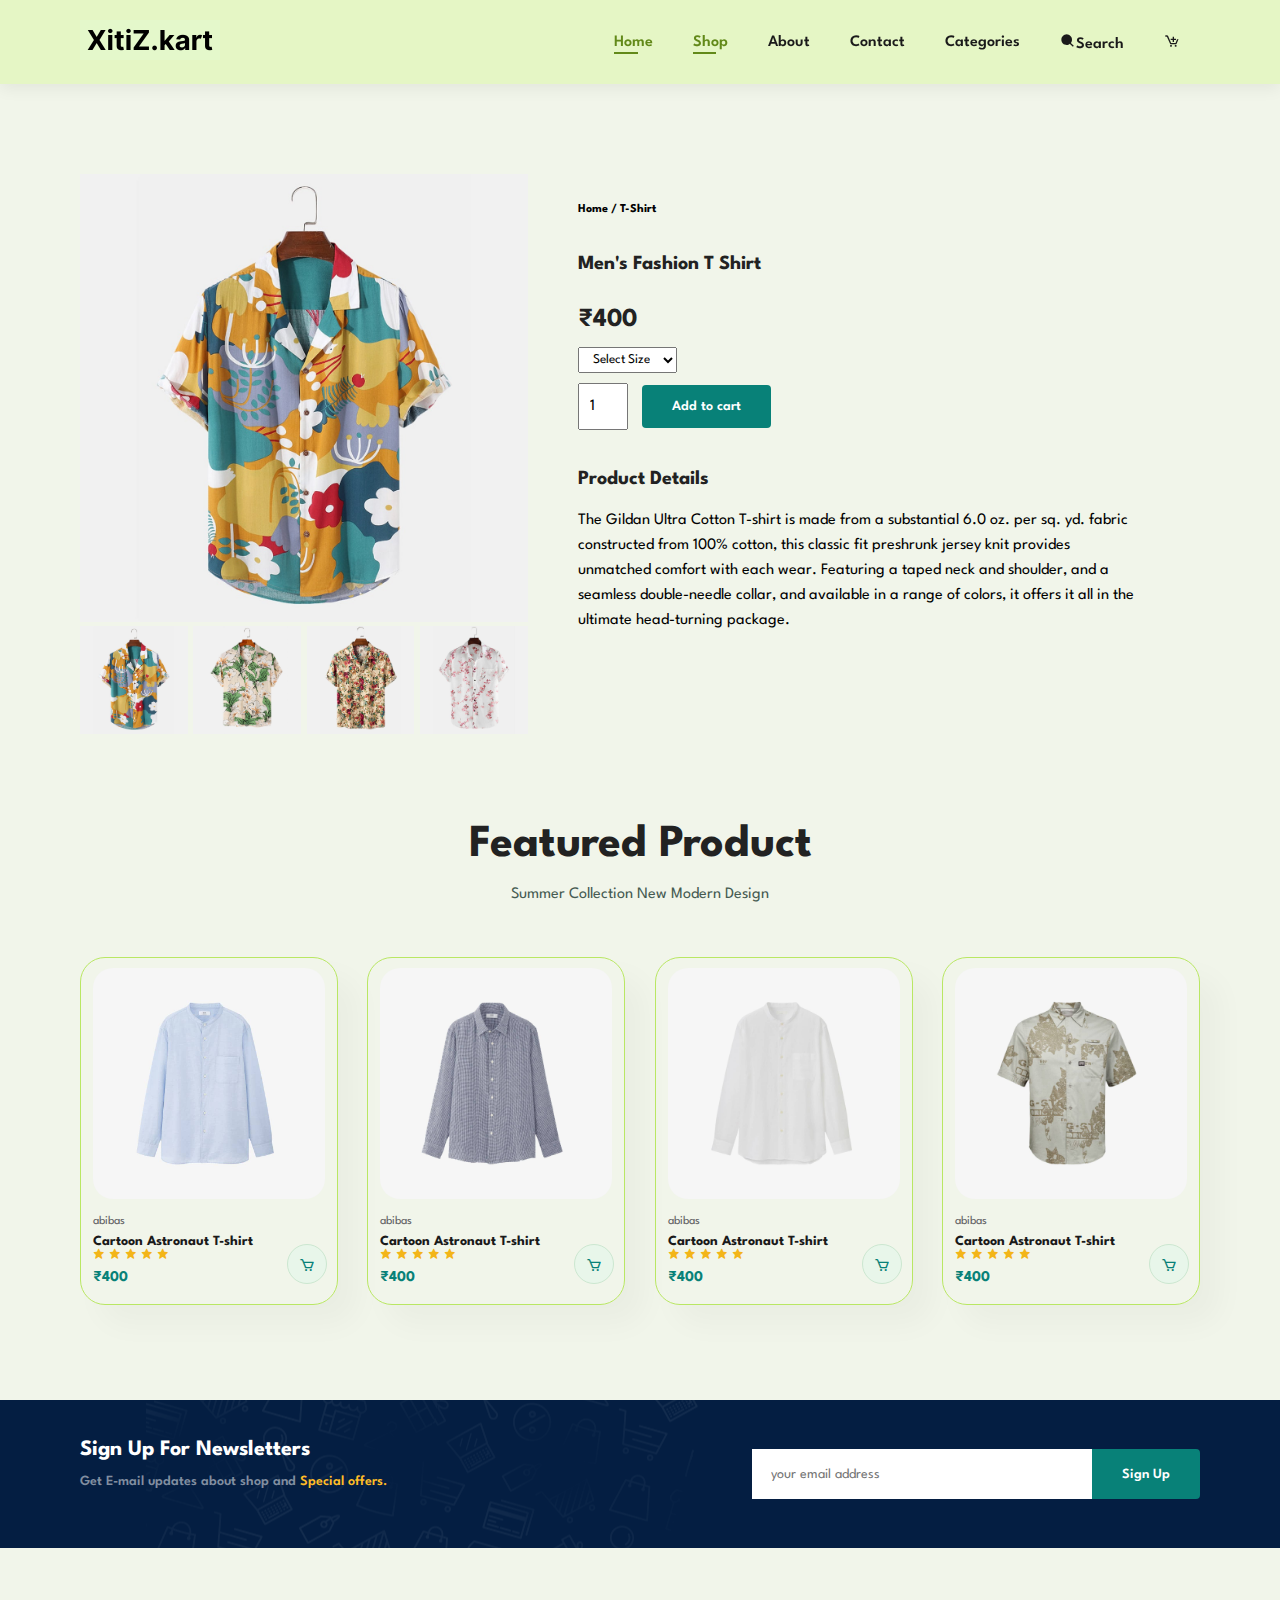
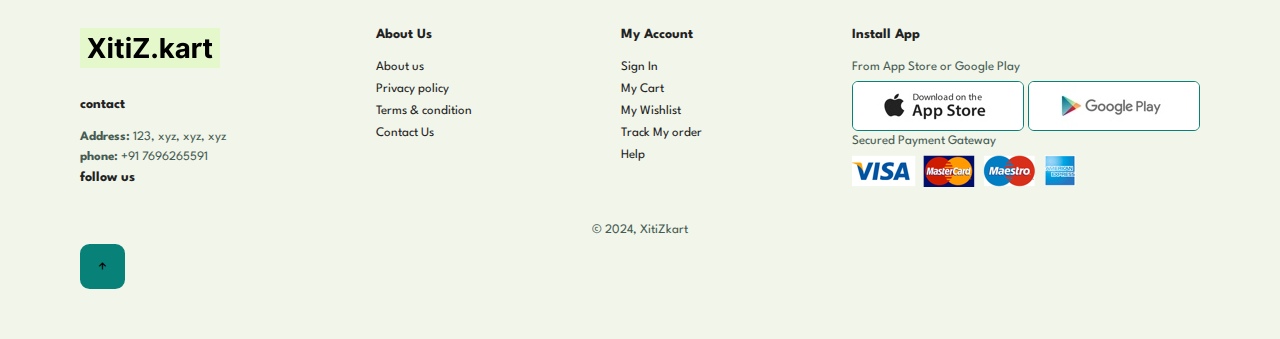
<file: sproduct.html>
<!DOCTYPE html>
<html lang="en">

<head>
    <meta charset="UTF-8">
    <meta name="viewport" content="width=device-width, initial-scale=1.0">
    <link href='https://unpkg.com/boxicons@2.1.4/css/boxicons.min.css' rel='stylesheet'>
    <title>E-commerce Website</title>
    <link rel="stylesheet" href="style.css">

</head>

<body>
    <section id="header">
        <a href="#"><img src="XitiZkart.png" alt=""></a>
        <div>
            <ul id="navbar">
                <li><a class="active" href="index.html">Home</a></li>
                <li><a class="active" href="shop.html">Shop</a></li>
                <li><a href="about.html">About</a></li>
                <li><a href="contact.html">Contact</a></li>
                <li><a href="category.html">Categories</a></li>
                <li><a href="search.html" class="search-icon"><i class="bx bxs-search"></i>Search</a></li>
                <li id="lg-bag"><a href="cart.html"><i class='bx bx-cart-add'></i></a></li>
                <a href="#" id="close"><i class='bx bx-x'></i></a>
            </ul>
        </div>
        <div id="mobile">
            <a href="cart.html"><i class='bx bx-cart-add'></i></a>
            <i id="bar" class='bx bx-menu'></i>
        </div>
    </section>
    <section id="prodetails" class="section-p1">
        <div class="single-pro-image">
            <img src="f1.jpg" width="100%" id="MainImg" alt="">

            <div class="small-img-group">
                <div class="small-img-col">
                    <img src="f1.jpg" width="100%" class="small-img" alt="">
                </div>
                <div class="small-img-col">
                    <img src="f2.jpg" width="100%" class="small-img" alt="">
                </div>
                <div class="small-img-col">
                    <img src="f3.jpg" width="100%" class="small-img" alt="">
                </div>
                <div class="small-img-col">
                    <img src="f4.jpg" width="100%" class="small-img" alt="">
                </div>
            </div>
        </div>

        <div class="single-pro-details">
            <h6>Home / T-Shirt</h6>
            <h4>Men's Fashion T Shirt</h4>
            <h2>₹400</h2>
            <select>
                <option>Select Size</option>
                <option>XL</option>
                <option>XXL</option>
                <option>Small</option>
                <option>Large</option>
            </select>
            <input type="number" value="1">
            <button class="normal">Add to cart</button>
            <h4>Product Details</h4>
            <span>The Gildan Ultra Cotton T-shirt is made from a substantial 6.0 oz. per sq. yd. fabric constructed from
                100% cotton, this classic fit preshrunk jersey knit provides unmatched comfort with each wear. Featuring
                a taped neck and shoulder, and a seamless double-needle collar, and available in a range of colors, it
                offers it all in the ultimate head-turning package.</span>
        </div>
    </section>
    <section id="product1" class="section-p1">
        <h2>Featured Product</h2>
        <p>Summer Collection New Modern Design</p>
        <div class="pro-container">
            <div class="pro">
                <img src="n1.jpg" alt="">
                <div class="des">
                    <span>abibas</span>
                    <h5>Cartoon Astronaut T-shirt</h5>
                    <div class="star">
                        <i class='bx bxs-star'></i>
                        <i class='bx bxs-star'></i>
                        <i class='bx bxs-star'></i>
                        <i class='bx bxs-star'></i>
                        <i class='bx bxs-star'></i>
                    </div>
                    <h4>₹400</h4>
                </div>
                <a href="#"><i class='bx bx-cart cart'></i></a>
            </div>
            <div class="pro">
                <img src="n2.jpg" alt="">
                <div class="des">
                    <span>abibas</span>
                    <h5>Cartoon Astronaut T-shirt</h5>
                    <div class="star">
                        <i class='bx bxs-star'></i>
                        <i class='bx bxs-star'></i>
                        <i class='bx bxs-star'></i>
                        <i class='bx bxs-star'></i>
                        <i class='bx bxs-star'></i>
                    </div>
                    <h4>₹400</h4>
                </div>
                <a href="#"><i class='bx bx-cart cart'></i></a>
            </div>
            <div class="pro">
                <img src="n3.jpg" alt="">
                <div class="des">
                    <span>abibas</span>
                    <h5>Cartoon Astronaut T-shirt</h5>
                    <div class="star">
                        <i class='bx bxs-star'></i>
                        <i class='bx bxs-star'></i>
                        <i class='bx bxs-star'></i>
                        <i class='bx bxs-star'></i>
                        <i class='bx bxs-star'></i>
                    </div>
                    <h4>₹400</h4>
                </div>
                <a href="#"><i class='bx bx-cart cart'></i></a>
            </div>
            <div class="pro">
                <img src="n4.jpg" alt="">
                <div class="des">
                    <span>abibas</span>
                    <h5>Cartoon Astronaut T-shirt</h5>
                    <div class="star">
                        <i class='bx bxs-star'></i>
                        <i class='bx bxs-star'></i>
                        <i class='bx bxs-star'></i>
                        <i class='bx bxs-star'></i>
                        <i class='bx bxs-star'></i>
                    </div>
                    <h4>₹400</h4>
                </div>
                <a href="#"><i class='bx bx-cart cart'></i></a>
            </div>
    </section>

    <section id="newsletter" class="section-p1 section-m1">
        <div class="newstext">
            <h4>Sign Up For Newsletters</h4>
            <p>Get E-mail updates about shop and <span>Special offers.</span></p>
        </div>
        <div class="form">
            <input type="text" placeholder="your email address">
            <button class="normal">Sign Up</button>
        </div>
    </section>

    <footer class="section-p1">
        <div class="col">
            <img class="logo" src="XitiZkart.png">
            <h4>contact</h4>
            <p><strong>Address:</strong> 123, xyz, xyz, xyz</p>
            <p><strong>phone:</strong> +91 7696265591</p>
            <div class="follow">
                <h4>follow us</h4>
                <div class="icon">
                    <i class="fab fa-facebook-f"></i>
                    <i class="fab fa-twitter"></i>
                    <i class="fab fa-instagram"></i>
                    <i class="fab fa-pinterest-p"></i>
                    <i class="fab fa-youtube"></i>
                </div>
            </div>

        </div>


        <div class="col">
            <h4>About Us</h4>
            <a href="#">About us</a>
            <a href="#">Privacy policy</a>
            <a href="#">Terms & condition</a>
            <a href="#"> Contact Us</a>
        </div>

        <div class="col">
            <h4>My Account</h4>
            <a href="#">Sign In</a>
            <a href="#">My Cart</a>
            <a href="#">My Wishlist</a>
            <a href="#"> Track My order </a>
            <a href="#"> Help </a>
        </div>



        <div class="col install">
            <h4>Install App</h4>
            <p>From App Store or Google Play</p>

            <div class="row">
                <img src="app.jpg" alt="">
                <img src="play.jpg" alt="">
            </div>

            <p>Secured Payment Gateway</p>

            <img src="pay.png">

        </div>


        <div class="copyright">
            <p> &#169; 2024, XitiZkart </p>
        </div>
        <div class="footer-iconTop">
            <a href="#"><i class='bx bx-up-arrow-alt'></i></a>
        </div>

    </footer>

    <script>
        var MainImg = document.getElementById("MainImg");
        var smallimg = document.getElementsByClassName("small-img");
        smallimg[0].onclick = function(){
            MainImg.src = smallimg[0].src;
        }
        smallimg[1].onclick = function(){
            MainImg.src = smallimg[1].src;
        }
        smallimg[2].onclick = function(){
            MainImg.src = smallimg[2].src;
        }
        smallimg[3].onclick = function(){
            MainImg.src = smallimg[3].src;
        }
    </script>
    <script src="script.js"></script>
</body>

</html>
</file>
<file: style.css>
@import url("https://fonts.googleapis.com/css2?family=Spartan:wght@100;200;300;400;500;600;700;800;900&display=swap");

* {
  margin: 0;
  padding: 0;
  box-sizing: border-box;
  font-family: "Spartan", sans-serif;
}

html {
  scroll-behavior: smooth;
  background: rgb(241, 245, 234);
}

/* Global Styles */

h1 {
  font-size: 50px;
  line-height: 64px;
  color: #222;
}

h2 {
  font-size: 46px;
  line-height: 54px;
  color: #222;
}

h4 {
  font-size: 20px;
  color: #222;
}

h6 {
  font-weight: 700;
  font-size: 12px;
}

p {
  font-size: 16px;
  color: #465b52;
  margin: 15px 0 20px 0;
}

.section-p1 {
  padding: 40px 80px;
}

.section-m1 {
  margin: 40px 0;
}

button.normal {
  font-size: 14px;
  font-weight: 600;
  padding: 15px 30px;
  color: #000;
  background-color: #fff;
  border-radius: 4px;
  cursor: pointer;
  border: none;
  outline: none;
  transition: 0.2s;

}

button.white {
  font-size: 13px;
  font-weight: 600;
  padding: 11px 18px;
  color: #fff;
  background-color: transparent;
  cursor: pointer;
  border: 1px solid #fff;
  outline: none;
  transition: 0.2s;

}

body {
  width: 100%;
}

/* Header start */
#header {
  display: flex;
  align-items: center;
  justify-content: space-between;
  padding: 20px 80px;
  background: rgb(229, 246, 197);
  box-shadow: 0 5px 15px rgba(0, 0, 0, 0.06);
  z-index: 999;
  position: sticky;
  top: 0;
  left: 0;
}

#navbar {
  display: flex;
  align-items: center;
  justify-content: center;
}

#navbar li {
  list-style: none;
  padding: 0 20px;
  position: relative;
}

#navbar li a {
  text-decoration: none;
  font-size: 16px;
  font-weight: 600;
  color: #1a1a1a;
  transition: 0.3s ease;
}

#navbar li a:hover,
#navbar li a.active {
  color: rgb(98, 137, 25);
}

#navbar li a.active::after,
#navbar li a:hover::after {
  content: "";
  width: 30%;
  height: 2px;
  background: rgb(98, 137, 25);
  position: absolute;
  bottom: -4px;
  left: 20px;
}

#mobile {
  display: none;
  align-items: center;
}

#close {
  display: none;
}

/* home page */
#hero {
  background-image: url("hero4.png");
  height: 90vh;
  width: 100%;
  background-size: cover;
  background-position: top 25% right 0;
  padding: 0 80px;
  display: flex;
  flex-direction: column;
  align-items: flex-start;
  justify-content: center;
}

#hero h4 {
  padding-bottom: 15px;
}

#hero h1 {
  color: #088178;
}

#hero button {
  background-image: url("button.png");
  background-color: transparent;
  color: #088178;
  border: 0;
  padding: 14px 80px 14px 65px;
  background-repeat: no-repeat;
  cursor: pointer;
  font-weight: 700;
  font-size: 15px;
}

#feature {
  display: flex;
  align-items: center;
  justify-content: space-between;
  flex-wrap: wrap;
}

#feature .fe-box {
  width: 180px;
  text-align: center;
  padding: 25px 15px;
  box-shadow: 20px 20px 34px rgba(0, 0, 0, 0.03);
  border: 1px solid rgb(185, 231, 99);
}

#feature .fe-box:hover {
  box-shadow: 10px 10px 54px rgba(0, 0, 0, 0.217);
}

#feature .fe-box img {
  width: 100%;
  margin-bottom: 10px;
}

#feature .fe-box h6 {
  display: inline-block;
  padding: 9px 8px 6px 8px;
  line-height: 1;
  border-radius: 4px;
  color: #088178;
  background-color: #fddde4;
}

#feature .fe-box:nth-child(2) h6 {
  background-color: #cdebbc;
}

#feature .fe-box:nth-child(3) h6 {
  background-color: #d1e8f2;
}

#feature .fe-box:nth-child(4) h6 {
  background-color: #cdd4f8;
}

#feature .fe-box:nth-child(5) h6 {
  background-color: #f6dbf6;
}

#feature .fe-box:nth-child(6) h6 {
  background-color: #fff2e5;
}

#product1 {
  text-align: center;
}

#product1 .pro-container {
  display: flex;
  justify-content: space-between;
  padding-top: 20px;
  flex-wrap: wrap;
}

#product1 .pro {
  width: 23%;
  min-width: 250px;
  padding: 10px 12px;
  border: 1px solid rgb(185, 231, 99);
  border-radius: 25px;
  cursor: pointer;
  box-shadow: 20px 20px 30px rgba(0, 0, 0, 0.03);
  margin: 15px 0;
  transition: 0.2s ease;
  position: relative;
}

#product1 .pro:hover {
  box-shadow: rgba(0, 0, 0, 0.07);
}

#product1 .pro img {
  width: 100%;
  border-radius: 20px;
}

#product1 .pro .des {
  text-align: start;
  padding: 10px 0;
}

#product1 .pro .des span {
  color: #606063;
  font-size: 12px;
}

#product1 .pro .des h5 {
  padding-top: 7px;
  color: #1a1a1a;
  font-size: 14px;
}

#product1 .pro .des i {
  font-size: 12px;
  color: rgb(243, 181, 25);
}

#product1 .pro .des h4 {
  padding-top: 7px;
  font-size: 15px;
  font-weight: 700;
  color: #088178;
}

#product1 .pro .cart {
  width: 40px;
  height: 40px;
  line-height: 40px;
  border-radius: 50px;
  background-color: #e8f6ea;
  font-weight: 500;
  color: #088178;
  border: 1px solid #cce7d0;
  position: absolute;
  bottom: 20px;
  right: 10px;
}

#banner {
  display: flex;
  flex-direction: column;
  justify-content: center;
  align-items: center;
  text-align: center;
  background-image: url(b2.jpg);
  width: 100%;
  height: 40vh;
  background-size: cover;
  background-position: center;
}

#banner h4 {
  color: #fff;
  font-size: 16px;
}

#banner h2 {
  color: #fff;
  font-size: 30px;
  padding: 10px 0;
}

#banner h2 span {
  color: #ef3636;
}

#banner button:hover {
  background: #088178;
  color: #fff;
}

#sm-banner {
  display: flex;
  justify-content: space-between;
  flex-wrap: wrap;
}

#sm-banner .banner-box {
  display: flex;
  flex-direction: column;
  justify-content: center;
  align-items: flex-start;
  background-image: url(b17.jpg);
  min-width: 580px;
  height: 50vh;
  background-size: cover;
  background-position: center;
  padding: 30px;
}

#sm-banner .box2 {
  background-image: url(b10.jpg);
}

#sm-banner h4 {
  color: #fff;
  font-size: 20px;
  font-weight: 300;
}

#sm-banner h2 {
  color: #fff;
  font-size: 28px;
  font-weight: 800;
}

#sm-banner span {
  color: #fff;
  font-size: 14px;
  font-weight: 500;
  padding-bottom: 15px;
}

#sm-banner .banner-box:hover button {
  background: #088178;
  border: 1px solid #088178;
}

#banner3 {
  display: flex;
  justify-content: space-between;
  flex-wrap: wrap;
  padding: 0 80px;
}

#banner3 .banner-box {
  display: flex;
  flex-direction: column;
  justify-content: center;
  align-items: flex-start;
  background-image: url("b7.jpg");
  width: 30%;
  height: 30vh;
  background-size: cover;
  background-position: center;
  padding: 20px;
  margin-bottom: 20px;
}

#banner3 .banner-box2 {
  background-image: url("b4.jpg");
}

#banner3 .banner-box3 {
  background-image: url("b18.jpg");
}

#banner3 h2 {
  color: #fff;
  font-weight: 900;
  font-size: 22px;
}

#banner3 h3 {
  color: #ec544e;
  font-weight: 800;
  font-size: 15px;
}

#newsletter {
  display: flex;
  justify-content: space-between;
  flex-wrap: wrap;
  align-items: center;
  background-image: url("b14.png");
  background-repeat: no-repeat;
  background-position: 20% 30%;
  background-color: #041e42;
}

#newsletter h4 {
  font-size: 22px;
  font-weight: 700;
  color: #fff;
}

#newsletter p {
  font-size: 14px;
  font-weight: 600;
  color: #818ea0;
}

#newsletter p span {
  color: #ffbd27;
}

#newsletter .form {
  display: flex;
  width: 40%;
}

#newsletter input {
  height: 3.125rem;
  padding: 0 1.25em;
  font-size: 14px;
  width: 100%;
  border: 1px solid transparent;
  outline: none;
  border-top-right-radius: 0;
  border-bottom-right-radius: 0;
}

#newsletter button {
  background-color: #088178;
  color: #fff;
  white-space: nowrap;
  border-top-left-radius: 0;
  border-bottom-left-radius: 0;
}

footer {
  display: flex;
  flex-wrap: wrap;
  justify-content: space-between;
}

footer .col {
  display: flex;
  flex-direction: column;
  align-items: flex-start;
  margin-bottom: 20px;
}

footer .logo {
  margin-bottom: 30px;
}

footer h4 {
  font-size: 14px;
  padding-bottom: 20px;

}

footer p {
  font-size: 13px;
  margin: 0 0 8px 0;
}


footer a {
  font-size: 13px;
  text-decoration: none;
  color: #222;
  margin-bottom: 10px;
}

footer .follow {
  color: #465b52;
  padding-right: 4px;
  cursor: pointer;
}

footer .install .row img {
  border: 1px solid #088178;
  border-radius: 6px;
}

footer.install img {
  margin: 10px 0 15px 0;
}

footer .follow i:hover,
footer a:hover {
  color: #088178;
}

footer .copyright {
  width: 100%;
  text-align: center;
}

.footer-iconTop a {
  position: relative;
  display: inline-flex;
  justify-content: center;
  align-items: center;
  padding: .8rem;
  background: #088178;
  border: .2rem solid #088178;
  border-radius: .6rem;
  z-index: 1;
  overflow: hidden;
}

.footer-iconTop a::before {
  content: '';
  position: absolute;
  top: 0;
  left: 0;
  width: 0;
  height: 100%;
  background: rgb(242, 249, 230);
  z-index: -1;
  transition: .5s;
}

.footer-iconTop a:hover::before {
  width: 100%;

}

.footer-iconTop a i {
  font-size: 13px;
  color: #000;
  transition: .5s;
}

.footer-iconTop a:hover i {
  color: #088178;
}

/* shop page  */
#page-header {
  background-image: url(b1.jpg);
  width: 100%;
  height: 40vh;
  background-size: cover;
  display: flex;
  justify-content: center;
  text-align: center;
  flex-direction: column;
  padding: 14px;
}

#page-header h2,
#page-header p {
  color: #fff;
}

#pagination {
  text-align: center;
}

#pagination a {
  text-decoration: none;
  background-color: #088178;
  padding: 15px 20px;
  border-radius: 4px;
  color: #fff;
  font-weight: 600;
}

#pagination a i {
  font-size: 16px;
  font-weight: 600;
}

/* single product */
#prodetails {
  display: flex;
  margin-top: 50px;
}

#prodetails .single-pro-image {
  width: 40%;
  margin-right: 50px;
}

.small-img-group {
  display: flex;
  justify-content: space-between;
}

.small-img-col {
  flex-basis: 24%;
  cursor: pointer;
}

#prodetails .single-pro-details {
  width: 50%;
  padding-top: 30px;
}

#prodetails .single-pro-details h4 {
  padding: 40px 0 20px 0;
}

#prodetails .single-pro-details h2 {
  font-size: 26px;
}

#prodetails .single-pro-details select {
  display: block;
  padding: 5px 10px;
  margin-bottom: 10px;
}

#prodetails .single-pro-details input {
  width: 50px;
  height: 47px;
  padding-left: 10px;
  font-size: 16px;
  margin-right: 10px;
}

#prodetails .single-pro-details input:focus {
  outline: none;
}

#prodetails .single-pro-details button {
  background: #088178;
  color: #fff;
}

#prodetails .single-pro-details span {
  line-height: 25px;
}

/* searchbar */
#search-bar {
  padding: 5px;
  border: 1px solid #ccc;
  border-radius: 4px;
  width: 200px;
  margin-left: 15px;
}

/* about page. */
#page-header.about-header {
  background-image: url(banner.png);
}

#about-head {
  display: flex;
  align-items: center;
}

#about-head img {
  width: 50%;
  height: auto;
}

#about-head div {
  padding-left: 40px;
}

#about-app {
  text-align: center;
}

#about-app .video {
  width: 70%;
  height: 100%;
  margin: 30px auto 0 auto;
}

#about-app .video video {
  width: 100%;
  height: 100%;
  border-radius: 20px;
}

/* contact page. */

#contact-details {
  display: flex;
  align-items: center;
  justify-content: space-between;
}

#contact-details .details {
  width: 40%;
}

#contact-details .details span,
#form-details form span {
  font-size: 12px;
}

#contact-details .details h2,
#form-details form h2 {
  font-size: 26px;
  line-height: 35px;
  padding: 20px 0;
}

#contact-details .details h3 {
  font-size: 26px;
  padding-bottom: 15px;
}

#contact-details .details li {
  list-style: none;
  display: flex;
  padding: 10px 0;
}

#contact-details .details li i {
  font-size: 14px;
  padding-right: 22px;
}

#contact-details .details li p {
  margin: 0;
  font-size: 14px;
}

#contact-details .map {
  width: 55%;
  height: 400px;
}

#contact-details .map iframe {
  width: 100%;
  height: 100%;
}

#form-details {
  display: flex;
  justify-content: space-between;
  margin: 30px;
  padding: 80px;
  border: 1px solid #e1e1e1;
}

#form-details form {
  width: 65%;
  display: flex;
  flex-direction: column;
  align-items: flex-start;
}

#form-details form input,
#form-details form textarea {
  width: 100%;
  padding: 12px 15px;
  outline: none;
  margin-bottom: 20px;
  border: 1px solid;
}

#form-details form button {
  background-color: #088178;
  color: #fff;
}

#form-details .people div {
  padding-bottom: 25px;
  display: flex;
  align-items: flex-start;
}

#form-details .people div img {
  width: 65%;
  height: 65px;
  object-fit: cover;
  margin-right: 15px;
}

#form-details .people div p {
  margin: 0;
  font-size: 13px;
  line-height: 25px;
}

#form-details .people div p span {
  display: block;
  font-size: 16px;
  font-weight: 600;
  color: #000;
}

/* cart page */
#cart{
  overflow-x: auto;
}
#cart table {
  width: 100%;
  border-collapse: collapse;
  table-layout: fixed;
  white-space: nowrap;
}

#cart table img {
  width: 70px;
}

#cart table td:nth-child(1) {
  width: 100px;
  text-align: center;
}
#cart table td:nth-child(2) {
  width: 150px;
  text-align: center;
}
#cart table td:nth-child(3) {
  width: 250px;
  text-align: center;
}
#cart table td:nth-child(4),
#cart table td:nth-child(5),
#cart table td:nth-child(6){
  width: 150px;
  text-align: center;
}
#cart table td:nth-child(5) input{
width: 70px;
padding: 10px 5px 10px 15px;
}
#cart table thead{
  border: 1px solid #e2e9e1;
  border-left: none;
  border-right: none;
}
#cart table thead td{
  font-weight: 700;
  text-transform: uppercase;
  font-size: 13px;
  padding: 18px 0;
}
#cart table tbody tr td{
  padding-top: 15px;
}
#cart table thead td {
  font-size: 13px;
}
#cart-add {
  display: flex;
  flex-wrap: wrap;
  justify-content: space-between;
}
#coupon{
  width: 50%;
  margin-bottom: 30px;
}
#coupon h3,
#subtotal h3{
  padding-bottom: 15px;
}
#coupon input{
  padding: 10px 20px;
  outline: none;
  width: 60%;
  margin-right: 10px;
  border: 1px solid rgb(185, 231, 99);
}
#coupon button,
#subtotal button{
  background-color: #088178;
  color: #fff;
  padding: 12px 20px;
}
#subtotal{
  width: 50%;
  margin-bottom: 30px;
  border: 1px solid #e2e9e1;
  padding: 30px;
}
#subtotal table{
  border-collapse: collapse;
  width: 100%;
  margin-bottom: 20px;
}
#subtotal table td{
  width: 50%;
  border: 1px solid #e2e9e1;
  padding: 10px;
  font-size: 13px;
}

/* category */
/* Product styles */
.products .row {
  display: flex;
  flex-wrap: wrap;
  justify-content: space-between;
}

.single_product {
  background-color: #fff;
  border-radius: 10px;
  transition: transform 0.2s;
  flex: 1 0 30%; /* Flex-grow, flex-shrink, and flex-basis */
  margin: 10px;
  box-sizing: border-box;
}

.single_product:hover {
  transform: translateY(-5px);
}

.product_img {
  position: relative;
}

.product_img img {
  max-width: 100%;
  border-radius: 10px 10px 0 0;
}

.new_product .badge {
  position: absolute;
  top: 10px;
  left: 15px;
  margin-right: 3px;
  background-color: #ff6347;
  color: white;
  font-size: 0.8rem;
  display: none; /* Initially hidden */
  border-radius: 2px;
}

.single_product:hover .new_product .badge {
  display: block; /* Show badge on hover */
}

.product-caption h4 {
  margin-top: 15px;
  font-size: 1.2rem;
  color: #333;
}

.product-caption h4 a {
  text-decoration: none;
  color: #333;
  transition: color 0.2s;
}

.product-caption h4 a:hover {
  color: #ff6347;
}

.product-caption p {
  color: #777;
  font-size: 0.9rem;
}

.mt-3 {
  margin-top: 1rem;
}


@media(max-width:799px) {
  .section-p1 {
    padding: 40px 40px;
  }

  #navbar {
    display: flex;
    flex-direction: column;
    align-items: flex-start;
    justify-content: flex-start;
    position: fixed;
    top: 0;
    right: -300px;
    height: 100vh;
    width: 300px;
    background-color: rgb(229, 246, 197);
    box-shadow: 0 40px 60px rgba(0, 0, 0, 0.1);
    padding: 80px 0 0 10px;
    transition: 0.3s;

  }

  #navbar.active {
    right: 0px;
  }

  #navbar li {
    margin-bottom: 25px;
  }

  #mobile {
    display: flex;
    align-items: center;
  }

  #mobile i {
    color: #1a1a1a;
    font-size: 24px;
    padding-left: 20px;

  }

  #close {
    display: initial;
    position: absolute;
    top: 30px;
    left: 30px;
    color: #222;
    font-size: 24px;
  }

  #lg-bag {
    display: none;
  }

  #hero {
    height: 70vh;
    padding: 0 80px;
    background-position: top 30% right 30%;
  }

  #feature {
    justify-content: center;
  }

  #feature .fe-box {
    margin: 15px 15px;
  }

  #product1 .pro-container {
    justify-content: center;
  }

  #product1 .pro {
    margin: 15px;
  }

  #banner {
    height: 20vh;
  }

  #sm-banner .banner-box {
    min-width: 100%;
    height: 30vh;
  }

  #banner3 {
    padding: 0 40px;
  }

  #banner3 .banner-box {
    width: 28%;
  }

  #newsletter .form {
    width: 70%;
  }

  /* contact page. */
  #form-details {
    padding: 40px;
  }

  #form-details form {
    width: 50%;
  }

  /* cart page */

}

@media(max-width:477px) {
  .section-p1 {
    padding: 20px;
  }

  #header {
    padding: 10px 30px;
  }

  h1 {
    font-size: 38px;
  }

  h2 {
    font-size: 32px;
  }

  #hero {
    padding: 0 20px;
    background-position: 55%;
  }

  #feature {
    justify-content: space-between;
  }

  #feature .fe-box {
    width: 155px;
    margin: 0 0 15px 0;
  }

  #product1 .pro-container {
    justify-content: center;
  }

  #product1 .pro {
    width: 100%;
  }

  #banner {
    height: 40vh;
  }

  #sm-banner .banner-box {
    height: 40vh;
  }

  #sm-banner .box2 {
    margin-top: 20px;
  }

  #banner3 {
    padding: 0 20px;
  }

  #banner3 .banner-box {
    width: 100%;
  }

  #newsletter {
    padding: 40px 20px;
  }

  #newsletter .form {
    width: 100%;
  }

  footer .copyright {
    text-align: start;
  }

  /* single product */
  #prodetails {
    display: flex;
    flex-direction: column;
  }

  #prodetails .single-pro-image {
    width: 100%;
    margin-right: 50px;
  }

  #prodetails .single-pro-details {
    width: 100%;
  }

  /* about page. */
  #about-head {
    flex-direction: column;
  }

  #about-head img {
    width: 100%;
    margin-bottom: 20px;
  }

  #about-head div {
    padding-left: 0px;
  }

  #about-head .video {
    width: 100%;
  }

  /* contact page */
  #contact-details {
    flex-direction: column;
  }

  #contact-details .details {
    width: 100%;
    margin-bottom: 30px;
  }

  #contact-details .map {
    width: 100%;
  }

  #form-details {
    margin: 10px;
    padding: 30px;
    flex-wrap: wrap;
  }

  #form-details form {
    width: 100%;
    margin-bottom: 30px;
  }
  /* cart page */
  #cart-add{
    flex-direction: column;
  }
  #coupon{
    width: 100%;
  }
  #subtotal{
    width: 100%;
    padding: 20px;
  }
}
</file>
